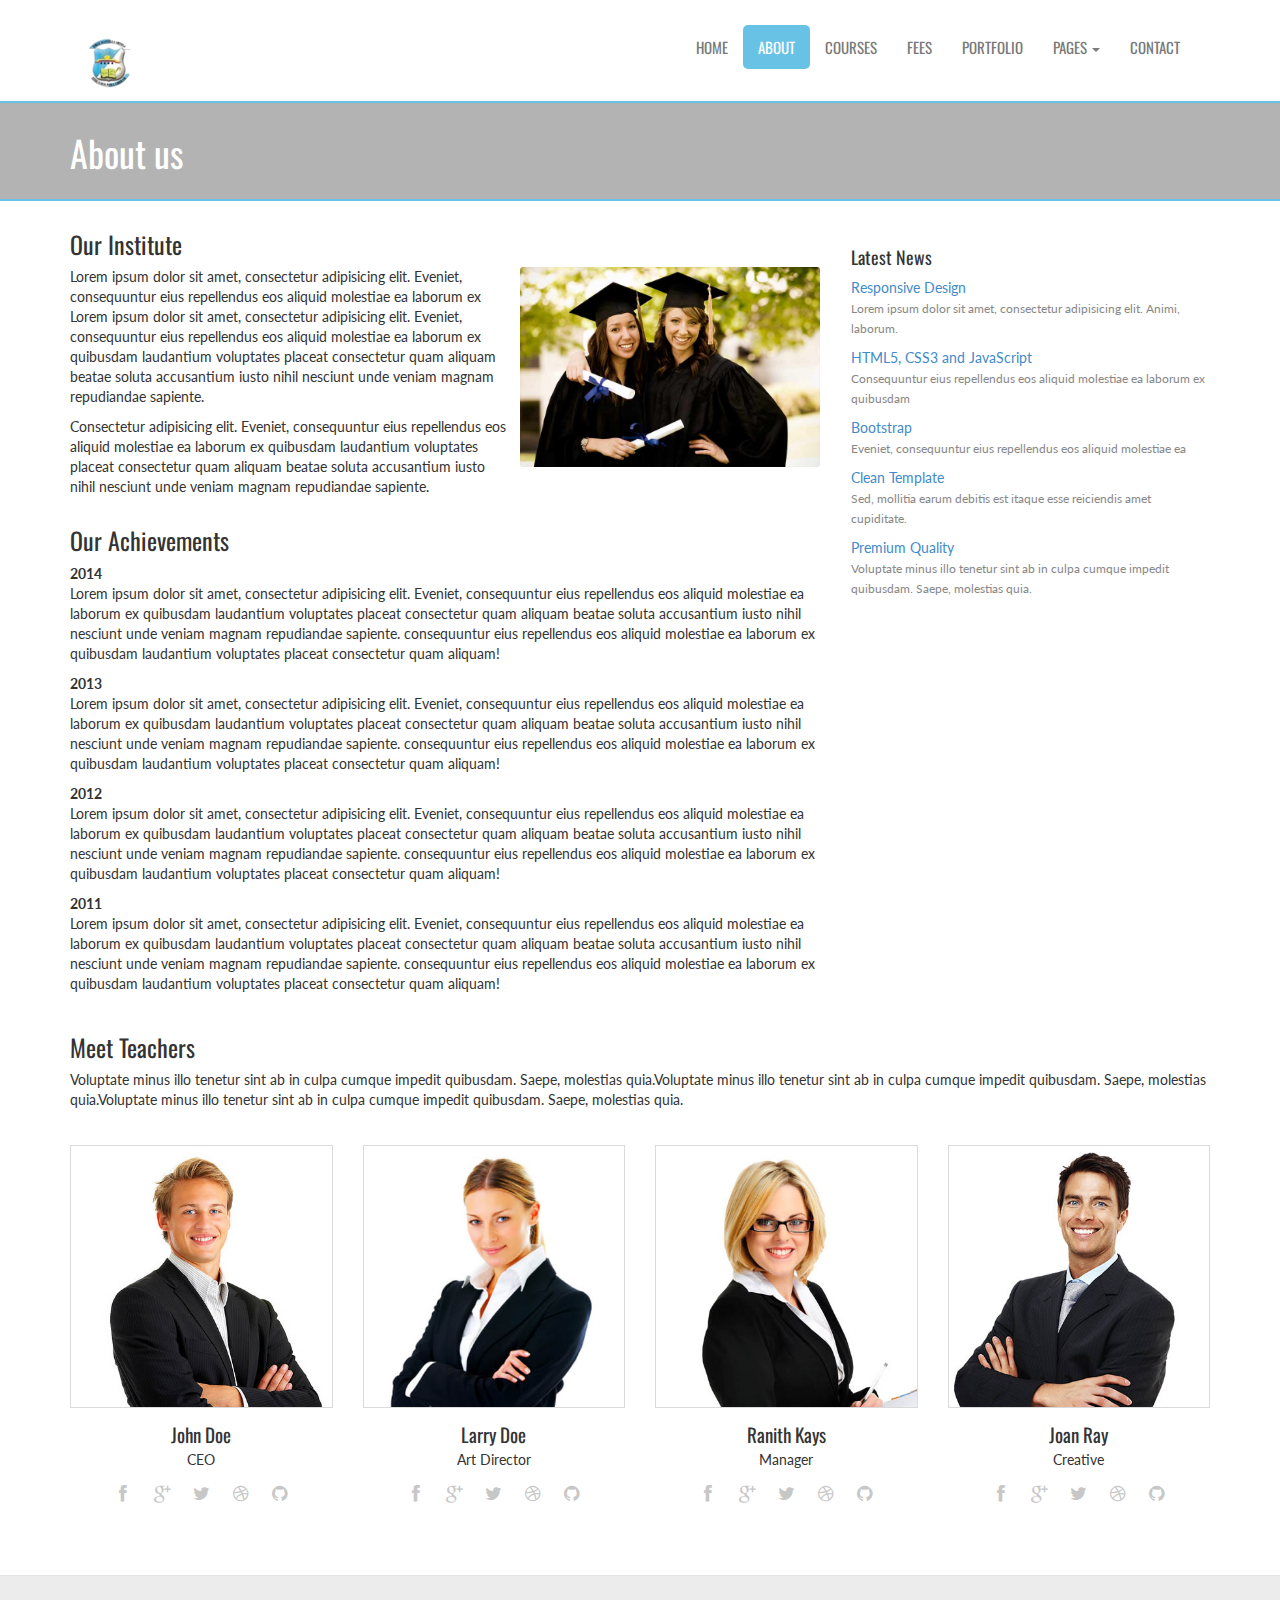
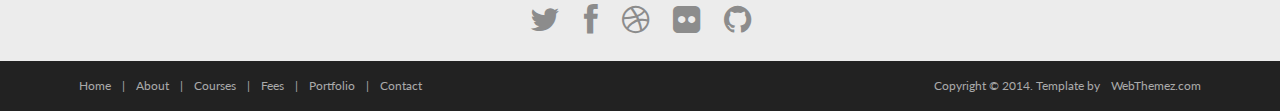
<file: about.html>
<!DOCTYPE html>
<html lang="en">
<head>
    <meta charset="utf-8">
    <meta name="viewport" content="width=device-width, initial-scale=1.0">
    <meta name="description" content="Learn is a modern and fully responsive Template by WebThemez.">
    <meta name="author" content="webThemez.com">
    <title>Learn - Free Educational Responsive Web Template </title>
    <link rel="favicon" href="assets/images/favicon.png">
    <link rel="stylesheet" media="screen" href="http://fonts.googleapis.com/css?family=Open+Sans:300,400,700">
    <link rel="stylesheet" href="assets/css/bootstrap.min.css">
    <link rel="stylesheet" href="assets/css/font-awesome.min.css">
    <!-- Custom styles for our template -->
    <link rel="stylesheet" href="assets/css/bootstrap-theme.css" media="screen">
    <link rel="stylesheet" href="assets/css/style.css">
    <!-- HTML5 shim and Respond.js IE8 support of HTML5 elements and media queries -->
    <!--[if lt IE 9]>
	<script src="assets/js/html5shiv.js"></script>
	<script src="assets/js/respond.min.js"></script>
	<![endif]-->
</head>

<body>
    <!-- Fixed navbar -->
    <div class="navbar navbar-inverse">
        <div class="container">
            <div class="navbar-header">
                <!-- Button for smallest screens -->
                <button type="button" class="navbar-toggle" data-toggle="collapse" data-target=".navbar-collapse"><span class="icon-bar"></span><span class="icon-bar"></span><span class="icon-bar"></span></button>
                <a class="navbar-brand" href="index.html">
                    <img src="assets/images/logo.png" alt="Techro HTML5 template"></a>
            </div>
            <div class="navbar-collapse collapse">
                <ul class="nav navbar-nav pull-right mainNav">
                    <li><a href="index.html">Home</a></li>
                    <li class="active"><a href="about.html">About</a></li>
                    <li><a href="courses.html">Courses</a></li>
                    <li><a href="fees.html">Fees</a></li>
                    <li><a href="portfolio.html">Portfolio</a></li>
                    <li class="dropdown">
                        <a href="#" class="dropdown-toggle" data-toggle="dropdown">Pages <b class="caret"></b></a>
                        <ul class="dropdown-menu">
                            <li><a href="sidebar-right.html">Right Sidebar</a></li>
                            <li><a href="#">Dummy Link1</a></li>
                            <li><a href="#">Dummy Link2</a></li>
                            <li><a href="#">Dummy Link3</a></li>
                        </ul>
                    </li>
                    <li><a href="contact.html">Contact</a></li>
                </ul>
            </div>
            <!--/.nav-collapse -->
        </div>
    </div>
    <!-- /.navbar -->

    <header id="head" class="secondary">
        <div class="container">
            <div class="row">
                <div class="col-sm-8">
                    <h1>About us</h1>
                </div>
            </div>
        </div>
    </header>

    <!-- container -->
    <section class="container">
        <div class="row">
            <!-- main content -->
            <section class="col-sm-8 maincontent">
                <h3>Our Institute</h3>
                <p>
                    <img src="assets/images/about.jpg" alt="" class="img-rounded pull-right" width="300">
                    Lorem ipsum dolor sit amet, consectetur adipisicing elit. Eveniet, consequuntur eius repellendus eos aliquid molestiae ea laborum ex Lorem ipsum dolor sit amet, consectetur adipisicing elit. Eveniet, consequuntur eius repellendus eos aliquid molestiae ea laborum ex quibusdam laudantium voluptates placeat consectetur quam aliquam beatae soluta accusantium iusto nihil nesciunt unde veniam magnam repudiandae sapiente.
                </p>
                <p>Consectetur adipisicing elit. Eveniet, consequuntur eius repellendus eos aliquid molestiae ea laborum ex quibusdam laudantium voluptates placeat consectetur quam aliquam beatae soluta accusantium iusto nihil nesciunt unde veniam magnam repudiandae sapiente.</p>
                <h3>Our Achievements</h3>
                <strong>2014</strong>
                <p>Lorem ipsum dolor sit amet, consectetur adipisicing elit. Eveniet, consequuntur eius repellendus eos aliquid molestiae ea laborum ex quibusdam laudantium voluptates placeat consectetur quam aliquam beatae soluta accusantium iusto nihil nesciunt unde veniam magnam repudiandae sapiente. consequuntur eius repellendus eos aliquid molestiae ea laborum ex quibusdam laudantium voluptates placeat consectetur quam aliquam!</p>
                <strong>2013</strong>
                <p>Lorem ipsum dolor sit amet, consectetur adipisicing elit. Eveniet, consequuntur eius repellendus eos aliquid molestiae ea laborum ex quibusdam laudantium voluptates placeat consectetur quam aliquam beatae soluta accusantium iusto nihil nesciunt unde veniam magnam repudiandae sapiente. consequuntur eius repellendus eos aliquid molestiae ea laborum ex quibusdam laudantium voluptates placeat consectetur quam aliquam!</p>
                <strong>2012</strong>
                <p>Lorem ipsum dolor sit amet, consectetur adipisicing elit. Eveniet, consequuntur eius repellendus eos aliquid molestiae ea laborum ex quibusdam laudantium voluptates placeat consectetur quam aliquam beatae soluta accusantium iusto nihil nesciunt unde veniam magnam repudiandae sapiente. consequuntur eius repellendus eos aliquid molestiae ea laborum ex quibusdam laudantium voluptates placeat consectetur quam aliquam!</p>
                <strong>2011</strong>
                <p>Lorem ipsum dolor sit amet, consectetur adipisicing elit. Eveniet, consequuntur eius repellendus eos aliquid molestiae ea laborum ex quibusdam laudantium voluptates placeat consectetur quam aliquam beatae soluta accusantium iusto nihil nesciunt unde veniam magnam repudiandae sapiente. consequuntur eius repellendus eos aliquid molestiae ea laborum ex quibusdam laudantium voluptates placeat consectetur quam aliquam!</p>
            </section>
            <!-- /main -->

            <!-- Sidebar -->
            <aside class="col-sm-4 sidebar sidebar-right">

                <div class="panel">
                    <h4>Latest News</h4>
                    <ul class="list-unstyled list-spaces">
                        <li><a href="">Responsive Design</a><br>
                            <span class="small text-muted">Lorem ipsum dolor sit amet, consectetur adipisicing elit. Animi, laborum.</span></li>
                        <li><a href="">HTML5, CSS3 and JavaScript</a><br>
                            <span class="small text-muted">Consequuntur eius repellendus eos aliquid molestiae ea laborum ex quibusdam</span></li>
                        <li><a href="">Bootstrap</a><br>
                            <span class="small text-muted">Eveniet, consequuntur eius repellendus eos aliquid molestiae ea</span></li>
                        <li><a href="">Clean Template</a><br>
                            <span class="small text-muted">Sed, mollitia earum debitis est itaque esse reiciendis amet cupiditate.</span></li>
                        <li><a href="">Premium Quality</a><br>
                            <span class="small text-muted">Voluptate minus illo tenetur sint ab in culpa cumque impedit quibusdam. Saepe, molestias quia.</span></li>
                    </ul>
                </div>

            </aside>
            <!-- /Sidebar -->

        </div>
    </section>
    <!-- /container -->
    <section class="team-content">
        <div class="container">
            <div class="row">
                <div class="col-md-12">
                    <h3>Meet Teachers</h3>
                    <p>Voluptate minus illo tenetur sint ab in culpa cumque impedit quibusdam. Saepe, molestias quia.Voluptate minus illo tenetur sint ab in culpa cumque impedit quibusdam. Saepe, molestias quia.Voluptate minus illo tenetur sint ab in culpa cumque impedit quibusdam. Saepe, molestias quia.</p>
                    <br />
                </div>
            </div>
            <div class="row">

                <div class="col-md-3 col-sm-6 col-xs-6">
                    <!-- Team Member -->
                    <div class="team-member">
                        <!-- Image Hover Block -->
                        <div class="member-img">
                            <!-- Image  -->
                            <img class="img-responsive" src="assets/images/photo-1.jpg" alt="">
                        </div>
                        <!-- Member Details -->
                        <h4>John Doe</h4>
                        <!-- Designation -->
                        <span class="pos">CEO</span>
                        <div class="team-socials">
                            <a href="#"><i class="fa fa-facebook"></i></a>
                            <a href="#"><i class="fa fa-google-plus"></i></a>
                            <a href="#"><i class="fa fa-twitter"></i></a>
                            <a href="#"><i class="fa fa-dribbble"></i></a>
                            <a href="#"><i class="fa fa-github"></i></a>
                        </div>
                    </div>
                </div>
                <div class="col-md-3 col-sm-6 col-xs-6">
                    <!-- Team Member -->
                    <div class="team-member pDark">
                        <!-- Image Hover Block -->
                        <div class="member-img">
                            <!-- Image  -->
                            <img class="img-responsive" src="assets/images/photo-2.jpg" alt="">
                        </div>
                        <!-- Member Details -->
                        <h4>Larry Doe</h4>
                        <!-- Designation -->
                        <span class="pos">Art Director</span>
                        <div class="team-socials">
                            <a href="#"><i class="fa fa-facebook"></i></a>
                            <a href="#"><i class="fa fa-google-plus"></i></a>
                            <a href="#"><i class="fa fa-twitter"></i></a>
                            <a href="#"><i class="fa fa-dribbble"></i></a>
                            <a href="#"><i class="fa fa-github"></i></a>
                        </div>
                    </div>
                </div>
                <div class="col-md-3 col-sm-6 col-xs-6">
                    <!-- Team Member -->
                    <div class="team-member pDark">
                        <!-- Image Hover Block -->
                        <div class="member-img">
                            <!-- Image  -->
                            <img class="img-responsive" src="assets/images/photo-3.jpg" alt="">
                        </div>
                        <!-- Member Details -->
                        <h4>Ranith Kays</h4>
                        <!-- Designation -->
                        <span class="pos">Manager</span>
                        <div class="team-socials">
                            <a href="#"><i class="fa fa-facebook"></i></a>
                            <a href="#"><i class="fa fa-google-plus"></i></a>
                            <a href="#"><i class="fa fa-twitter"></i></a>
                            <a href="#"><i class="fa fa-dribbble"></i></a>
                            <a href="#"><i class="fa fa-github"></i></a>
                        </div>
                    </div>
                </div>
                <div class="col-md-3 col-sm-6 col-xs-6">
                    <!-- Team Member -->
                    <div class="team-member pDark">
                        <!-- Image Hover Block -->
                        <div class="member-img">
                            <!-- Image  -->
                            <img class="img-responsive" src="assets/images/photo-4.jpg" alt="">
                        </div>
                        <!-- Member Details -->
                        <h4>Joan Ray</h4>
                        <!-- Designation -->
                        <span class="pos">Creative</span>
                        <div class="team-socials">
                            <a href="#"><i class="fa fa-facebook"></i></a>
                            <a href="#"><i class="fa fa-google-plus"></i></a>
                            <a href="#"><i class="fa fa-twitter"></i></a>
                            <a href="#"><i class="fa fa-dribbble"></i></a>
                            <a href="#"><i class="fa fa-github"></i></a>
                        </div>
                    </div>
                </div>
            </div>
        </div>
    </section>
    <footer id="footer">
        <div class="container">
            <div class="social text-center">
                <a href="#"><i class="fa fa-twitter"></i></a>
                <a href="#"><i class="fa fa-facebook"></i></a>
                <a href="#"><i class="fa fa-dribbble"></i></a>
                <a href="#"><i class="fa fa-flickr"></i></a>
                <a href="#"><i class="fa fa-github"></i></a>
            </div>

            <div class="clear"></div>
            <!--CLEAR FLOATS-->
        </div>
        <div class="footer2">
            <div class="container">
                <div class="row">

                    <div class="col-md-6 panel">
                        <div class="panel-body">
                            <p class="simplenav">
                                <a href="index.html">Home</a> | 
								<a href="about.html">About</a> |
								<a href="courses.html">Courses</a> |
                                <a href="fees.html">Fees</a> |
								<a href="portfolio.html">Portfolio</a> |
								<a href="contact.html">Contact</a>
                            </p>
                        </div>
                    </div>

                    <div class="col-md-6 panel">
                        <div class="panel-body">
                            <p class="text-right">
                                Copyright &copy; 2014. Template by <a href="http://webthemez.com/" rel="develop">WebThemez.com</a>
                            </p>
                        </div>
                    </div>

                </div>
                <!-- /row of panels -->
            </div>
        </div>
    </footer>



    <!-- JavaScript libs are placed at the end of the document so the pages load faster -->
    <script src="http://ajax.googleapis.com/ajax/libs/jquery/1.10.2/jquery.min.js"></script>
    <script src="http://netdna.bootstrapcdn.com/bootstrap/3.0.0/js/bootstrap.min.js"></script>
    <script src="assets/js/custom.js"></script>
</body>
</html>
</file>
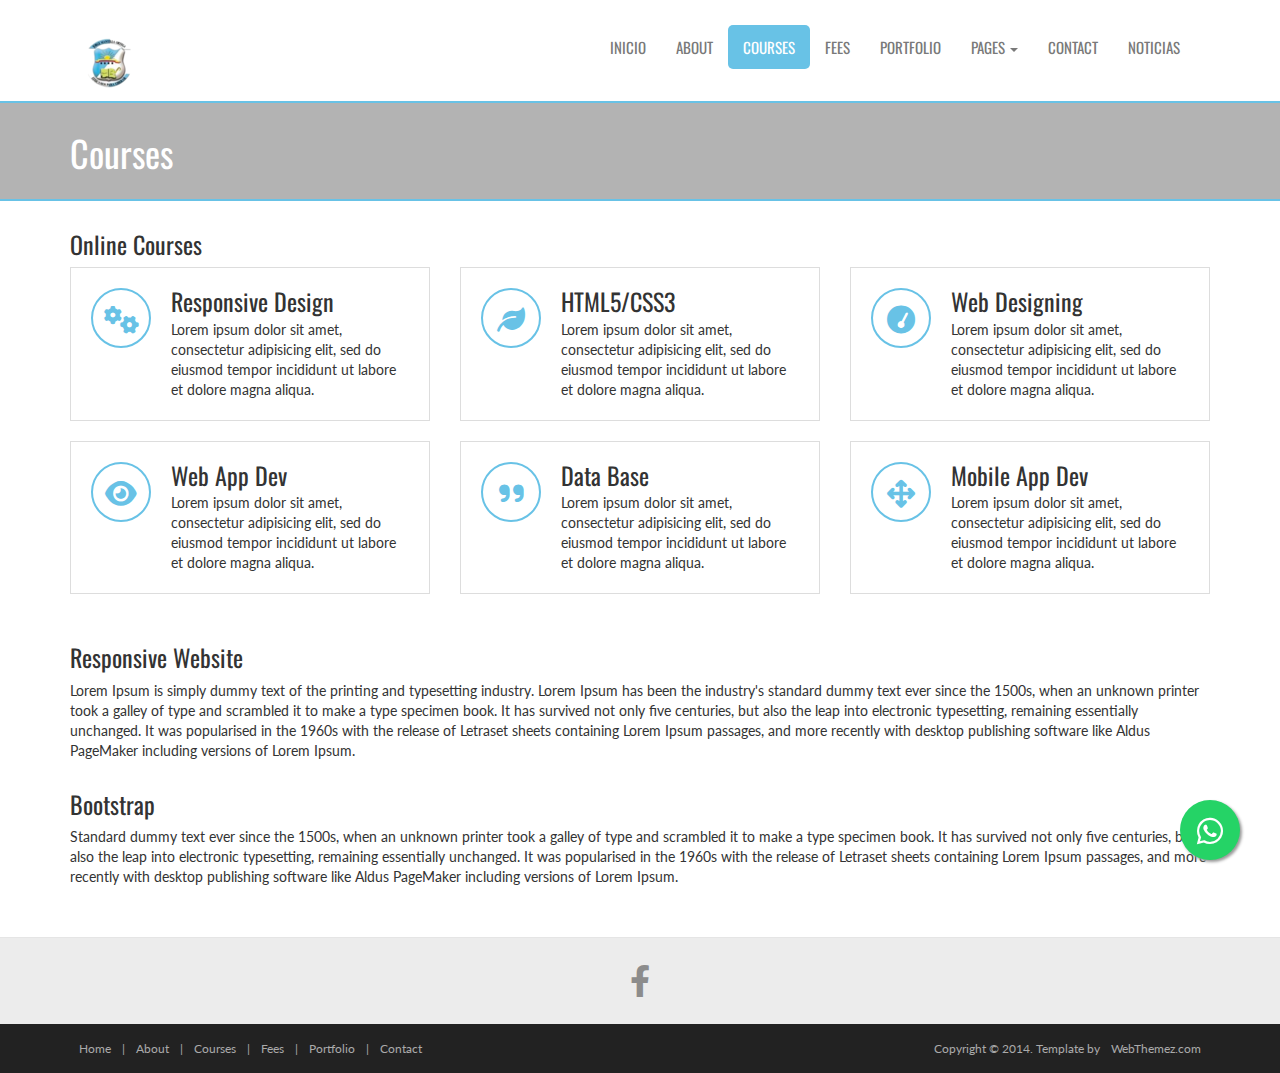
<file: courses.html>
<!DOCTYPE html>
<html lang="en">
<head>
	<meta charset="utf-8">
	<meta name="viewport" content="width=device-width, initial-scale=1.0">
	<meta name="description" content="Learn is a modern and fully responsive Template by WebThemez.">
	<meta name="author" content="webThemez.com">
	<title>Cursos</title>
	<link rel="favicon" href="assets/images/favicon.png">
	<link rel="stylesheet" media="screen" href="http://fonts.googleapis.com/css?family=Open+Sans:300,400,700">
	<link rel="stylesheet" href="assets/css/bootstrap.min.css">
	<link rel="stylesheet" href="assets/css/font-awesome.min.css">
	<!-- Custom styles for our template -->
	<link rel="stylesheet" href="assets/css/bootstrap-theme.css" media="screen">
	<link rel="stylesheet" href="assets/css/style.css">
	<link rel="stylesheet" href="https://cdnjs.cloudflare.com/ajax/libs/font-awesome/5.15.1/css/all.min.css">

	<link rel="stylesheet" href="https://cdnjs.cloudflare.com/ajax/libs/font-awesome/5.15.1/css/all.min.css">

	<!-- HTML5 shim and Respond.js IE8 support of HTML5 elements and media queries -->
	<!--[if lt IE 9]>
	<script src="assets/js/html5shiv.js"></script>
	<script src="assets/js/respond.min.js"></script>
	<![endif]-->
</head>

<body>
	<link rel="stylesheet" href="https://cdnjs.cloudflare.com/ajax/libs/font-awesome/6.0.0-beta3/css/all.min.css">
  <a href="javascript:void(0)" class="float" id="whatsappButton">
    <i class="fa-brands fa-whatsapp my-float"></i>
  </a>

  <script>document.getElementById('whatsappButton').addEventListener('click', function () {
      var message = encodeURIComponent('Hola, me gustaría obtener más información.');
      var whatsapp_url = "https://wa.me/593960051945?text=" + message;
      window.open(whatsapp_url, '_blank');
    });
  </script>
	<!-- Fixed navbar -->
	<div class="navbar navbar-inverse">
		<div class="container">
			<div class="navbar-header">
				<!-- Button for smallest screens -->
				<button type="button" class="navbar-toggle" data-toggle="collapse" data-target=".navbar-collapse"><span class="icon-bar"></span><span class="icon-bar"></span><span class="icon-bar"></span></button>
				<a class="navbar-brand" href="index.html">
					<img src="assets/images/logo.png" alt="Techro HTML5 template"></a>
			</div>
			<div class="navbar-collapse collapse">
				<ul class="nav navbar-nav pull-right mainNav">
					<li><a href="index.html">Inicio</a></li>
					<li><a href="about.html">About</a></li>
					<li class="active"><a href="courses.html">Courses</a></li>
					<li><a href="fees.html">Fees</a></li>
					<li><a href="portfolio.html">Portfolio</a></li>
					<li class="dropdown">
						<a href="#" class="dropdown-toggle" data-toggle="dropdown">Pages <b class="caret"></b></a>
						<ul class="dropdown-menu">
							<li><a href="sidebar-right.html">Right Sidebar</a></li>
							<li><a href="#">Dummy Link1</a></li>
							<li><a href="#">Dummy Link2</a></li>
							<li><a href="#">Dummy Link3</a></li>
						</ul>
					</li>
					<li><a href="contact.html">Contact</a></li>
					<li><a href="noticias.html">Noticias</a></li>
			</div>
			<!--/.nav-collapse -->
		</div>
	</div>
	<!-- /.navbar -->

	<header id="head" class="secondary">
		<div class="container">
			<div class="row">
				<div class="col-sm-8">
					<h1>Courses</h1>
				</div>
			</div>
		</div>
	</header>
	<div id="courses">
		<section class="container">
			<h3>Online Courses</h3>
			<div class="row">
				<div class="col-md-4">
					<div class="featured-box">
						<i class="fa fa-cogs fa-2x"></i>
						<div class="text">
							<h3>Responsive Design</h3>
							Lorem ipsum dolor sit amet, consectetur adipisicing elit, sed do eiusmod tempor incididunt ut labore et dolore magna aliqua.
						</div>
					</div>
				</div>
				<div class="col-md-4">
					<div class="featured-box">
						<i class="fa fa-leaf fa-2x"></i>
						<div class="text">
							<h3>HTML5/CSS3</h3>
							Lorem ipsum dolor sit amet, consectetur adipisicing elit, sed do eiusmod tempor incididunt ut labore et dolore magna aliqua.
						</div>
					</div>
				</div>
				<div class="col-md-4">
					<div class="featured-box">
						<i class="fa fa-tachometer fa-2x"></i>
						<div class="text">
							<h3>Web Designing</h3>
							Lorem ipsum dolor sit amet, consectetur adipisicing elit, sed do eiusmod tempor incididunt ut labore et dolore magna aliqua.
						</div>
					</div>
				</div>
			</div>
			<div class="row">
				<div class="col-md-4">
					<div class="featured-box">
						<i class="fa fa-eye fa-2x"></i>
						<div class="text">
							<h3>Web App Dev</h3>
							Lorem ipsum dolor sit amet, consectetur adipisicing elit, sed do eiusmod tempor incididunt ut labore et dolore magna aliqua.
						</div>
					</div>
				</div>
				<div class="col-md-4">
					<div class="featured-box">
						<i class="fa fa-quote-right fa-2x"></i>
						<div class="text">
							<h3>Data Base</h3>
							Lorem ipsum dolor sit amet, consectetur adipisicing elit, sed do eiusmod tempor incididunt ut labore et dolore magna aliqua.
						</div>
					</div>
				</div>
				<div class="col-md-4">
					<div class="featured-box">
						<i class="fa fa-arrows fa-2x"></i>
						<div class="text">
							<h3>Mobile App Dev</h3>
							Lorem ipsum dolor sit amet, consectetur adipisicing elit, sed do eiusmod tempor incididunt ut labore et dolore magna aliqua.
						</div>
					</div>
				</div>
			</div>

		</section>
	</div>
	<!-- container -->
	<div class="container">
		<div class="row">
			<!-- Article content -->
			<section class="col-sm-12 maincontent">
				<h3>Responsive Website</h3>
				<p>
					Lorem Ipsum is simply dummy text of the printing and typesetting industry. Lorem Ipsum has been the industry's standard dummy text ever since the 1500s, when an unknown printer took a galley of type and scrambled it to make a type specimen book. It has survived not only five centuries, but also the leap into electronic typesetting, remaining essentially unchanged. It was popularised in the 1960s with the release of Letraset sheets containing Lorem Ipsum passages, and more recently with desktop publishing software like Aldus PageMaker including versions of Lorem Ipsum.
				</p>
				<h3>Bootstrap</h3>
				<p>Standard dummy text ever since the 1500s, when an unknown printer took a galley of type and scrambled it to make a type specimen book. It has survived not only five centuries, but also the leap into electronic typesetting, remaining essentially unchanged. It was popularised in the 1960s with the release of Letraset sheets containing Lorem Ipsum passages, and more recently with desktop publishing software like Aldus PageMaker including versions of Lorem Ipsum.</p>
			</section>
		</div>
	</div>
	<!-- /container -->

	
	<footer id="footer">
		<div class="container">
			<div class="social text-center">
				<a href="#"><i class="fab fa-facebook-f"></i></a>
			</div>	

			<div class="clear"></div>
			<!--CLEAR FLOATS-->
		</div>
		<div class="footer2">
			<div class="container">
				<div class="row">

					<div class="col-md-6 panel">
						<div class="panel-body">
							<p class="simplenav">
								<a href="index.html">Home</a> | 
								<a href="about.html">About</a> |
								<a href="courses.html">Courses</a> |
								<a href="fees.html">Fees</a> |
								<a href="portfolio.html">Portfolio</a> |
								<a href="contact.html">Contact</a>
							</p>
						</div>
					</div>

					<div class="col-md-6 panel">
						<div class="panel-body">
							<p class="text-right">
								Copyright &copy; 2014. Template by <a href="http://webthemez.com/" rel="develop">WebThemez.com</a>
							</p>
						</div>
					</div>

				</div>
				<!-- /row of panels -->
			</div>
		</div>
	</footer>




	<!-- JavaScript libs are placed at the end of the document so the pages load faster -->
	<script src="http://ajax.googleapis.com/ajax/libs/jquery/1.10.2/jquery.min.js"></script>
	<script src="http://netdna.bootstrapcdn.com/bootstrap/3.0.0/js/bootstrap.min.js"></script>
	<script src="assets/js/custom.js"></script>
</body>
</html>
</file>
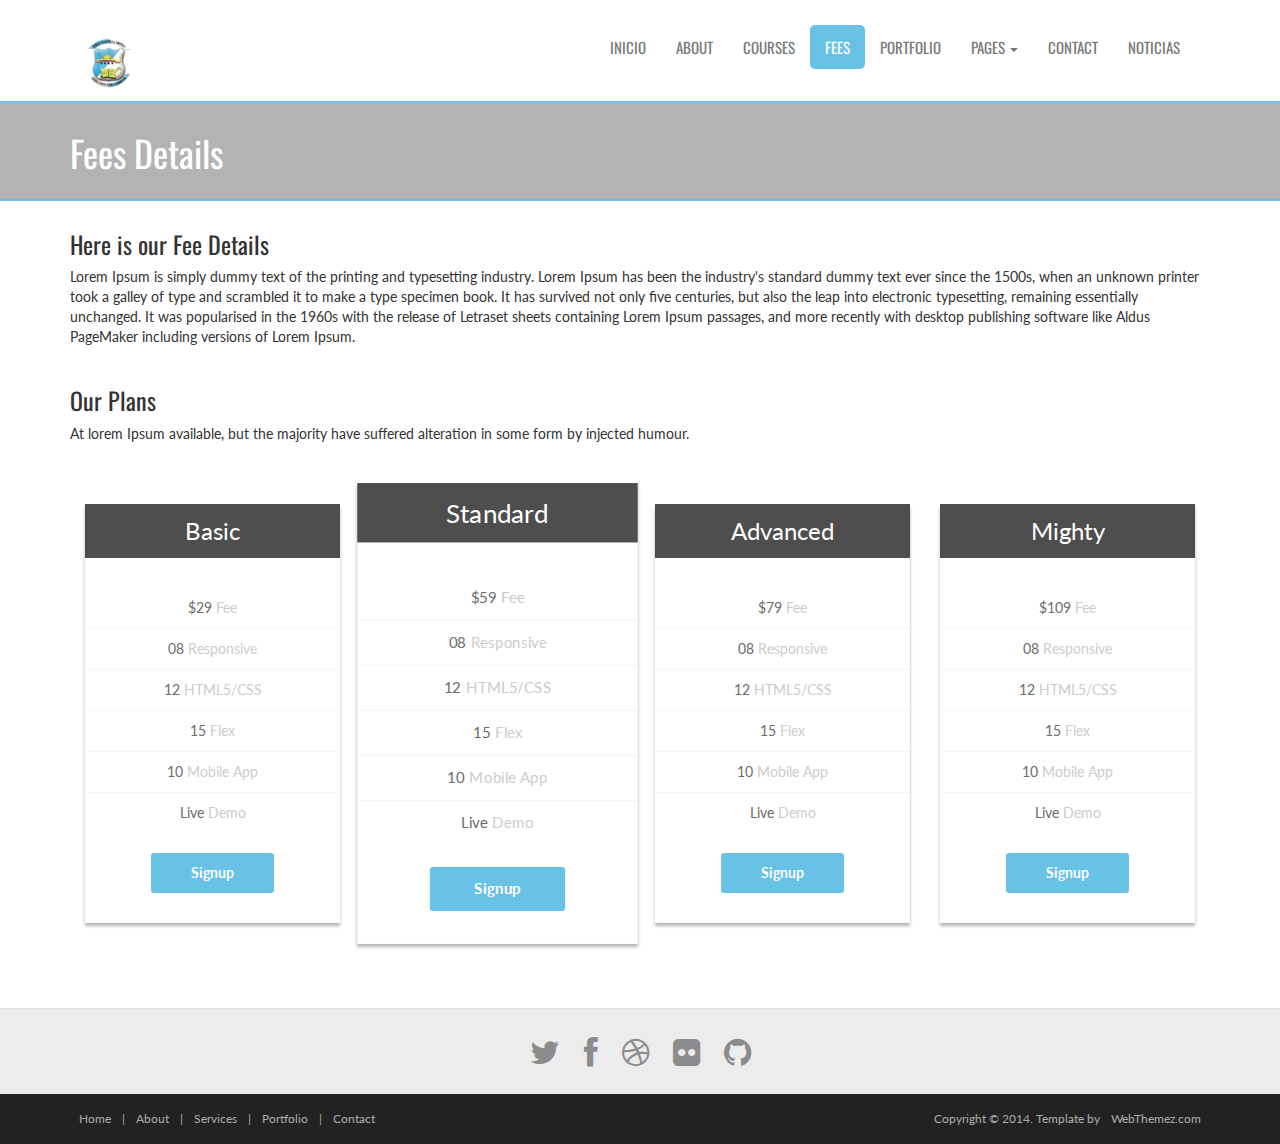
<file: fees.html>
<!DOCTYPE html>
<html lang="en">
<head>
	<meta charset="utf-8">
	<meta name="viewport" content="width=device-width, initial-scale=1.0">
	<meta name="description" content="Learn is a modern and fully responsive Template by WebThemez.">
	<meta name="author" content="webThemez.com">
	<title>About - Techro Bootstrap template</title>
	<link rel="favicon" href="assets/images/favicon.png">
	<link rel="stylesheet" media="screen" href="http://fonts.googleapis.com/css?family=Open+Sans:300,400,700">
	<link rel="stylesheet" href="assets/css/bootstrap.min.css">
	<link rel="stylesheet" href="assets/css/font-awesome.min.css">
	<!-- Custom styles for our template -->
	<link rel="stylesheet" href="assets/css/bootstrap-theme.css" media="screen">
	<link rel="stylesheet" href="assets/css/style.css">
	<!-- HTML5 shim and Respond.js IE8 support of HTML5 elements and media queries -->
	<!--[if lt IE 9]>
	<script src="assets/js/html5shiv.js"></script>
	<script src="assets/js/respond.min.js"></script>
	<![endif]-->
</head>

<body>
	<!-- Fixed navbar -->
	<div class="navbar navbar-inverse">
		<div class="container">
			<div class="navbar-header">
				<!-- Button for smallest screens -->
				<button type="button" class="navbar-toggle" data-toggle="collapse" data-target=".navbar-collapse"><span class="icon-bar"></span><span class="icon-bar"></span><span class="icon-bar"></span></button>
				<a class="navbar-brand" href="index.html">
					<img src="assets/images/logo.png" alt="Techro HTML5 template"></a>
			</div>
			<div class="navbar-collapse collapse">
				<ul class="nav navbar-nav pull-right mainNav">
					<li><a href="index.html">Inicio</a></li>
					<li><a href="about.html">About</a></li>
					<li><a href="courses.html">Courses</a></li>
					<li class="active"><a href="fees.html">Fees</a></li>
					<li><a href="portfolio.html">Portfolio</a></li>
					<li class="dropdown">
						<a href="#" class="dropdown-toggle" data-toggle="dropdown">Pages <b class="caret"></b></a>
						<ul class="dropdown-menu">
							<li><a href="sidebar-right.html">Right Sidebar</a></li>
							<li><a href="#">Dummy Link1</a></li>
							<li><a href="#">Dummy Link2</a></li>
							<li><a href="#">Dummy Link3</a></li>
						</ul>
					</li>
					<li><a href="contact.html">Contact</a></li>
					<li><a href="noticias.html">Noticias</a></li>
				</ul>
			</div>
			<!--/.nav-collapse -->
		</div>
	</div>
	<!-- /.navbar -->

	<header id="head" class="secondary">
		<div class="container">
			<div class="row">
				<div class="col-sm-8">
					<h1>Fees Details</h1>
				</div>
			</div>
		</div>
	</header>

	<!-- container -->
	<div class="container">
		<div class="row">
			<!-- Article content -->
			<section class="col-sm-12 maincontent">
				<h3>Here is our Fee Details</h3>
				<p>
					Lorem Ipsum is simply dummy text of the printing and typesetting industry. Lorem Ipsum has been the industry's standard dummy text ever since the 1500s, when an unknown printer took a galley of type and scrambled it to make a type specimen book. It has survived not only five centuries, but also the leap into electronic typesetting, remaining essentially unchanged. It was popularised in the 1960s with the release of Letraset sheets containing Lorem Ipsum passages, and more recently with desktop publishing software like Aldus PageMaker including versions of Lorem Ipsum.
				</p>

			</section>
		</div>
	</div>
	<!-- /container -->

	<section class="container">
		<div class="heading">
			<!-- Heading -->
			<h3>Our Plans</h3>
			<p>At lorem Ipsum available, but the majority have suffered alteration in some form by injected humour.</p>
			<br />
		</div>
		<div class="row flat">
			<div class="col-lg-3 col-md-3 col-xs-6">
				<ul class="plan plan1">
					<li class="plan-name">Basic
					</li>
					<li class="plan-price">
						<strong>$29</strong> Fee
					</li>
					<li>
						<strong>08</strong> Responsive
					</li>
					<li>
						<strong>12</strong> HTML5/CSS
					</li>
					<li>
						<strong>15</strong> Flex
					</li>
					<li>
						<strong>10</strong> Mobile App
					</li>
					<li>
						<strong>Live</strong> Demo
					</li>
					<li class="plan-action">
						<a href="#" class="btn">Signup</a>
					</li>
				</ul>
			</div>

			<div class="col-lg-3 col-md-3 col-xs-6">
				<ul class="plan plan2 featured">
					<li class="plan-name">Standard
					</li>
					<li class="plan-price">
						<strong>$59</strong> Fee
					</li>
					<li>
						<strong>08</strong> Responsive
					</li>
					<li>
						<strong>12</strong> HTML5/CSS
					</li>
					<li>
						<strong>15</strong> Flex
					</li>
					<li>
						<strong>10</strong> Mobile App
					</li>
					<li>
						<strong>Live</strong> Demo
					</li>
					<li class="plan-action">
						<a href="#" class="btn">Signup</a>
					</li>
				</ul>
			</div>

			<div class="col-lg-3 col-md-3 col-xs-6">
				<ul class="plan plan3">
					<li class="plan-name">Advanced
					</li>
					<li class="plan-price">
						<strong>$79</strong> Fee
					</li>
					<li>
						<strong>08</strong> Responsive
					</li>
					<li>
						<strong>12</strong> HTML5/CSS
					</li>
					<li>
						<strong>15</strong> Flex
					</li>
					<li>
						<strong>10</strong> Mobile App
					</li>
					<li>
						<strong>Live</strong> Demo
					</li>
					<li class="plan-action">
						<a href="#" class="btn">Signup</a>
					</li>
				</ul>
			</div>

			<div class="col-lg-3 col-md-3 col-xs-6">
				<ul class="plan plan4">
					<li class="plan-name">Mighty
					</li>
					<li class="plan-price">
						<strong>$109</strong> Fee
					</li>
					<li>
						<strong>08</strong> Responsive
					</li>
					<li>
						<strong>12</strong> HTML5/CSS
					</li>
					<li>
						<strong>15</strong> Flex
					</li>
					<li>
						<strong>10</strong> Mobile App
					</li>
					<li>
						<strong>Live</strong> Demo
					</li>
					<li class="plan-action">
						<a href="#" class="btn">Signup</a>
					</li>
				</ul>
			</div>
		</div>
	</section>

	<footer id="footer">
		<div class="container">
			<div class="social text-center">
				<a href="#"><i class="fa fa-twitter"></i></a>
				<a href="#"><i class="fa fa-facebook"></i></a>
				<a href="#"><i class="fa fa-dribbble"></i></a>
				<a href="#"><i class="fa fa-flickr"></i></a>
				<a href="#"><i class="fa fa-github"></i></a>
			</div>

			<div class="clear"></div>
			<!--CLEAR FLOATS-->
		</div>
		<div class="footer2">
			<div class="container">
				<div class="row">

					<div class="col-md-6 panel">
						<div class="panel-body">
							<p class="simplenav">
								<a href="index.html">Home</a> | 
								<a href="about.html">About</a> |
								<a href="services.html">Services</a> |
								<a href="portfolio.html">Portfolio</a> |
								<a href="contact.html">Contact</a>
							</p>
						</div>
					</div>

					<div class="col-md-6 panel">
						<div class="panel-body">
							<p class="text-right">
								Copyright &copy; 2014. Template by <a href="http://webthemez.com/" rel="develop">WebThemez.com</a>
							</p>
						</div>
					</div>

				</div>
				<!-- /row of panels -->
			</div>
		</div>
	</footer>




	<!-- JavaScript libs are placed at the end of the document so the pages load faster -->
	<script src="http://ajax.googleapis.com/ajax/libs/jquery/1.10.2/jquery.min.js"></script>
	<script src="http://netdna.bootstrapcdn.com/bootstrap/3.0.0/js/bootstrap.min.js"></script>
	<script src="assets/js/custom.js"></script>
</body>
</html>
</file>
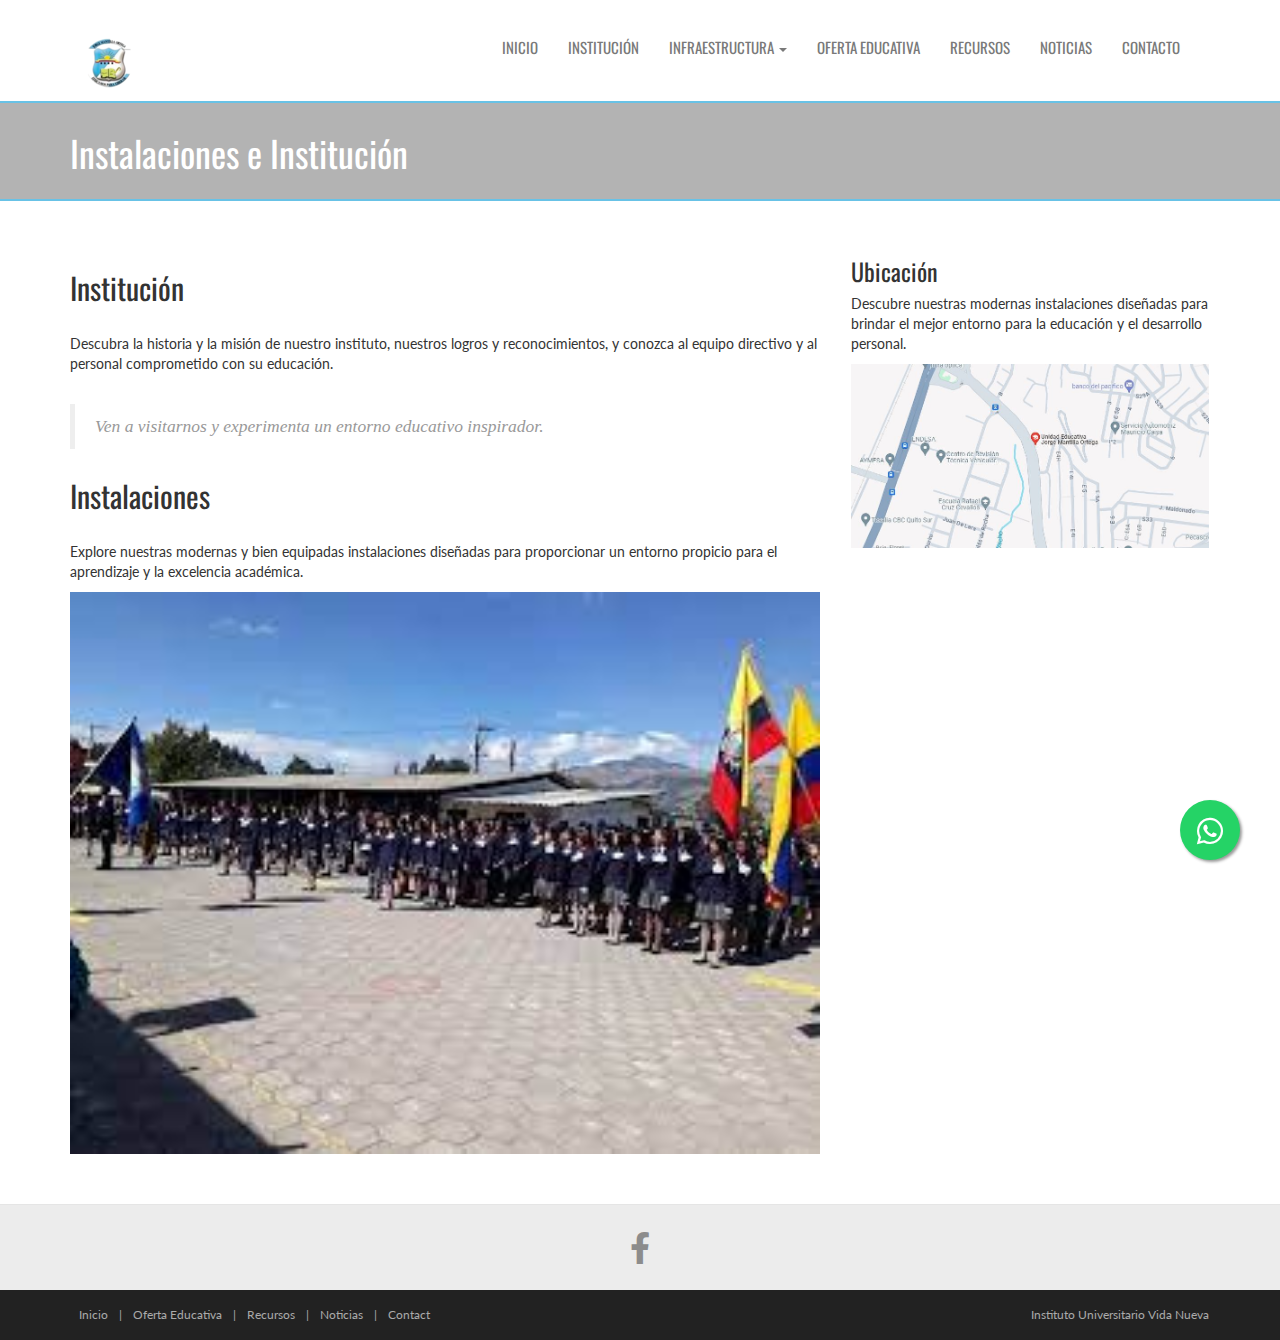
<file: instalaciones.html>
<!DOCTYPE html>
<html lang="en">
<head>
	<meta charset="utf-8">
	<meta name="viewport" content="width=device-width, initial-scale=1.0">
	<meta name="description" content="Learn is a modern and fully responsive Template by WebThemez.">
	<meta name="author" content="webThemez.com">
	<title>Instalaciones e Institución</title>
	<link rel="favicon" href="assets/images/favicon.png">
	<link rel="stylesheet" media="screen" href="http://fonts.googleapis.com/css?family=Open+Sans:300,400,700">
	<link rel="stylesheet" href="assets/css/bootstrap.min.css">
	<link rel="stylesheet" href="assets/css/font-awesome.min.css">
	<!-- Custom styles-->
	<link rel="stylesheet" href="assets/css/bootstrap-theme.css" media="screen">
	<link rel="stylesheet" href="assets/css/style.css">
	<link rel="stylesheet" href="https://cdnjs.cloudflare.com/ajax/libs/font-awesome/5.15.1/css/all.min.css">

	<link rel="stylesheet" href="https://cdnjs.cloudflare.com/ajax/libs/font-awesome/5.15.1/css/all.min.css">


	<!-- HTML5 shim and Respond.js IE8 support of HTML5 elements and media queries -->
	<!--[if lt IE 9]>
	<script src="assets/js/html5shiv.js"></script>
	<script src="assets/js/respond.min.js"></script>
	<![endif]-->
</head>

<body>
	<link rel="stylesheet" href="https://cdnjs.cloudflare.com/ajax/libs/font-awesome/6.0.0-beta3/css/all.min.css">
	<a href="javascript:void(0)" class="float" id="whatsappButton">
		<i class="fa-brands fa-whatsapp my-float"></i>
	</a>

	<script>
		document.getElementById('whatsappButton').addEventListener('click', function () {
			var message = encodeURIComponent('Hola, me gustaría obtener más información.');
			var whatsapp_url = "https://wa.me/593960051945?text=" + message;
			window.open(whatsapp_url, '_blank');
		});
	</script>

	<!-- Fixed navbar -->
	<div class="navbar navbar-inverse">
		<div class="container">
			<div class="navbar-header">
				<!-- Button for smallest screens -->
				<button type="button" class="navbar-toggle" data-toggle="collapse" data-target=".navbar-collapse">
					<span class="icon-bar"></span><span class="icon-bar"></span><span class="icon-bar"></span>
				</button>
				<a class="navbar-brand" href="index.html">
					<img src="assets/images/logo.png" alt="Techro HTML5 template">
				</a>
			</div>
			<div class="navbar-collapse collapse">
				<ul class="nav navbar-nav pull-right mainNav">
					<li><a href="index.html">Inicio</a></li>
					<li><a href="institucion.html">Institución</a></li>
					<li class="dropdown">
						<a href="#" class="dropdown-toggle" data-toggle="dropdown">Infraestructura <b class="caret"></b></a>
						<ul class="dropdown-menu">
							<li class="active"><a href="instalaciones.html">Instalaciones</a></li>
							<li><a href="servicios.html">Servicios</a></li>
						</ul>
					</li>
					<li><a href="oferta.html">Oferta Educativa</a></li>
					<li><a href="recursos.html">Recursos</a></li>
					<li><a href="noticias.html">Noticias</a></li>
					<li><a href="contact.html">Contacto</a></li>
				</ul>
			</div>
			<!--/.nav-collapse -->
		</div>
	</div>
	<!-- /.navbar -->

	<header id="head" class="secondary">
		<div class="container">
			<div class="row">
				<div class="col-sm-8">
					<h1>Instalaciones e Institución</h1>
				</div>
			</div>
		</div>
	</header>

	<!-- container -->
	<section class="container">

		<div class="row">

			<!-- Article main content -->
			<article class="col-md-8 maincontent">
				<br />
				<br />
				<h2>Institución</h2>
				<p>Descubra la historia y la misión de nuestro instituto, nuestros logros y reconocimientos, y conozca al equipo directivo y al personal comprometido con su educación.</p>

				<blockquote>Ven a visitarnos y experimenta un entorno educativo inspirador.</blockquote>
				

				<h2>Instalaciones</h2>
				<p>Explore nuestras modernas y bien equipadas instalaciones diseñadas para proporcionar un entorno propicio para el aprendizaje y la excelencia académica.</p>
				<p>
					<img  src="assets/images/departamento.jpg" alt="" style="width: 100%;">
				</p>
			</article>
			<!-- /Article -->

			<!-- Sidebar -->
			<aside class="col-md-4 sidebar sidebar-right">
				<div class="row panel">
					<div class="col-xs-12">
						<h3>Ubicación</h3>
						<p>Descubre nuestras modernas instalaciones diseñadas para brindar el mejor entorno para la educación y el desarrollo personal.</p>
						<a href="https://www.google.com/maps/dir//PF58%2B324+Unidad+Educativa+Jorge+Mantilla+Ortega,+Av.+Morán+Valverde,+Quito+170146/@-0.2919418,-78.5412519,15z/data=!4m8!4m7!1m0!1m5!1m1!1s0x91d5989da062783d:0x98c6f838f802c6d4!2m2!1d-78.535043!2d-0.2923875?entry=ttu"
								target="_blank">
								<p>
									<img class="size-full" alt="usa" src="assets/images/croquismantilla.jpg" style="width: 100%;" />
								</p>
							</a>
					</div>
				</div>
				<div class="row panel">
					<div class="col-xs-12">
						
					</div>
				</div>
			</aside>
			<!-- /Sidebar -->

		</div>
	</section>
	<!-- /container -->

	<footer id="footer">
		<div class="container">
			<div class="social text-center">
				<a href="#"><i class="fab fa-facebook-f"></i></a>
			</div>			

			<div class="clear"></div>
			<!--CLEAR FLOATS-->
		</div>
		<div class="footer2">
			<div class="container">
				<div class="row">
					<div class="col-md-6 panel">
						<div class="panel-body">
							<p class="simplenav">
								<a href="index.html">Inicio</a> |
								<a href="oferta.html">Oferta Educativa</a> |
								<a href="recursos.html">Recursos</a> |
								<a href="noticias.html">Noticias</a> |
								<a href="contact.html">Contact</a>
							</p>
						</div>
					</div>
					<div class="col-md-6 panel">
						<div class="panel-body">
							<p class="text-right">
								Instituto Universitario Vida Nueva
							</p>
						</div>
					</div>
				</div>
				<!-- /row of panels -->
			</div>
		</div>
	</footer>

	<!-- JavaScript libs are placed at the end of the document so the pages load faster -->
	<script src="http://ajax.googleapis.com/ajax/libs/jquery/1.10.2/jquery.min.js"></script>
	<script src="http://netdna.bootstrapcdn.com/bootstrap/3.0.0/js/bootstrap.min.js"></script>
	<script src="assets/js/custom.js"></script>
</body>
</html>
</file>
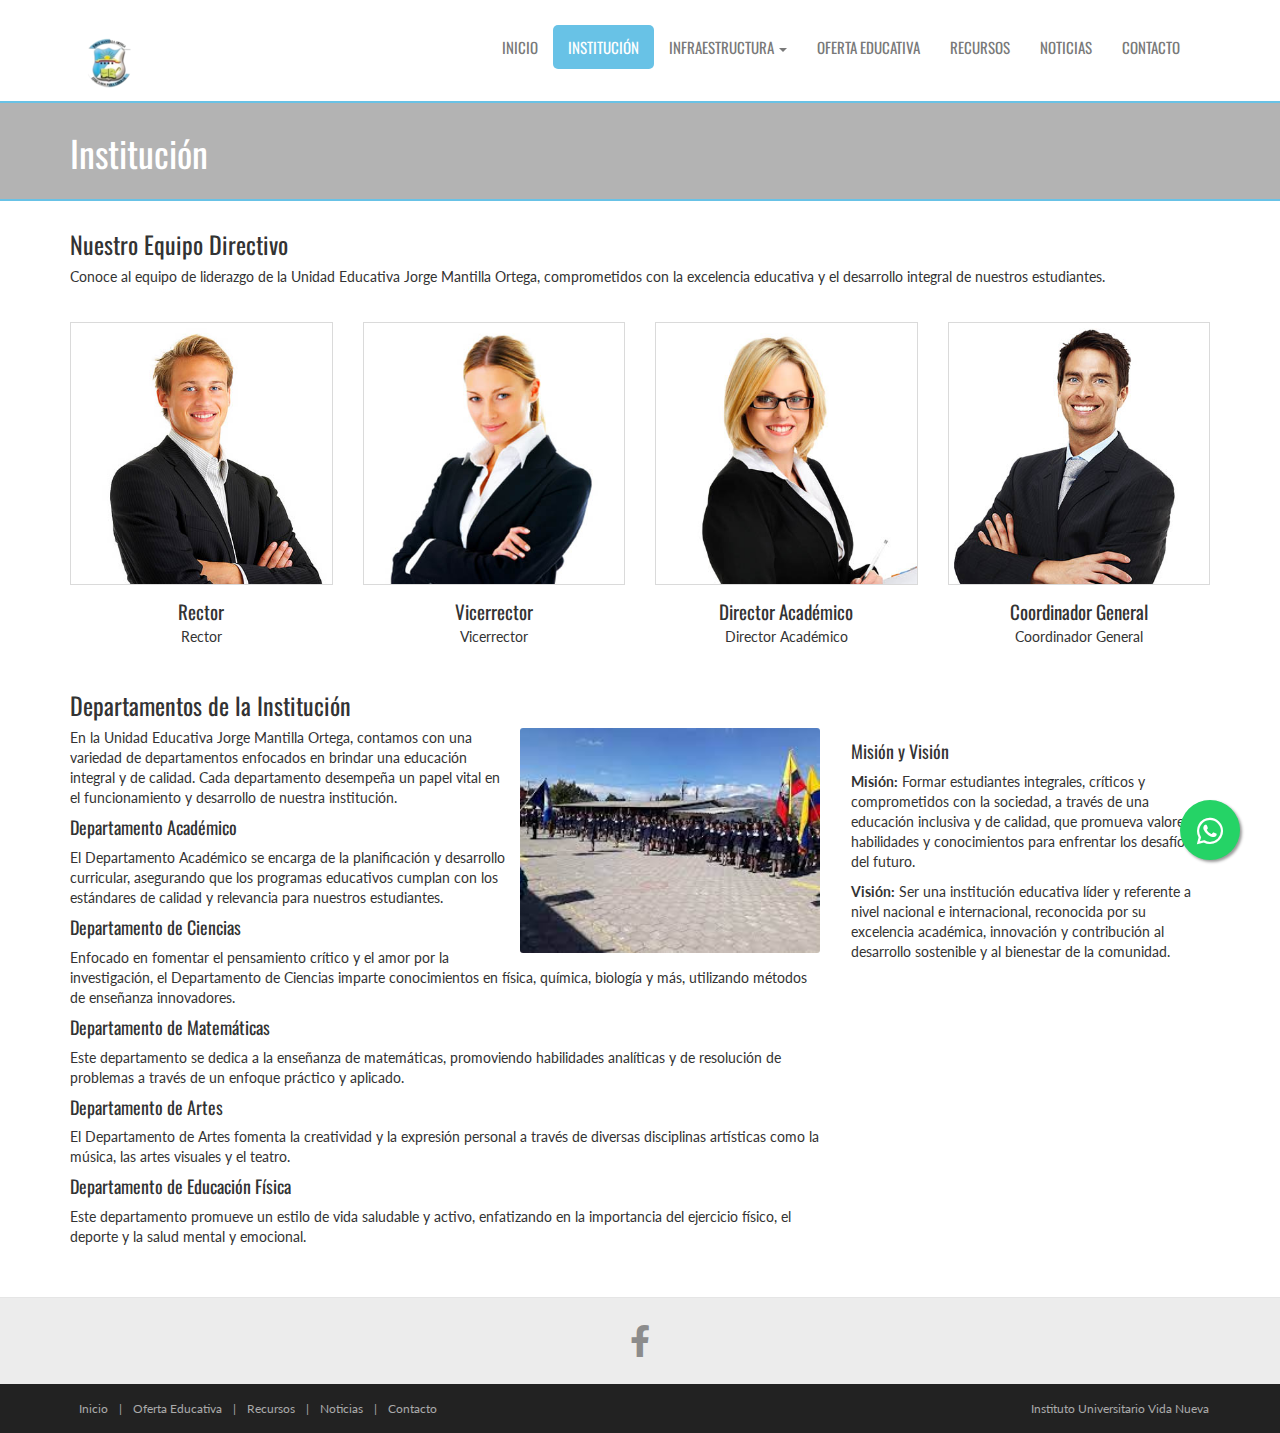
<file: institucion.html>
<!DOCTYPE html>
<html lang="en">

<head>
  <meta charset="utf-8" />
  <meta name="viewport" content="width=device-width, initial-scale=1.0" />
  <!-- Actualiza la descripción para reflejar el contenido de la sección de la institución -->
  <meta name="description"
    content="Información institucional de la Unidad Educativa Jorge Mantilla Ortega - Autoridades, Departamentos, Personal Docente, Misión, Visión e Ideario." />
  <!-- Puedes cambiar el autor por el nombre de tu organización o dejarlo en blanco si no aplica -->
  <meta name="author" content="Unidad Educativa Jorge Mantilla Ortega" />
  <!-- Actualiza el título para reflejar el propósito de la página -->
  <title>
    Unidad Educativa Jorge Mantilla Ortega - Sección Institucional
  </title>
  <link rel="icon" type="image/png" href="assets/images/logo_institucion.png" />
  <link rel="stylesheet" media="screen" href="http://fonts.googleapis.com/css?family=Open+Sans:300,400,700" />
  <link rel="stylesheet" href="assets/css/bootstrap.min.css" />
  <link rel="stylesheet" href="assets/css/font-awesome.min.css" />
  <!-- Estilos personalizados para nuestra plantilla -->
  <link rel="stylesheet" href="assets/css/bootstrap-theme.css" media="screen" />
  <link rel="stylesheet" href="assets/css/style.css" />
  <link rel="stylesheet" href="https://cdnjs.cloudflare.com/ajax/libs/font-awesome/5.15.1/css/all.min.css">


	<link rel="stylesheet" href="https://cdnjs.cloudflare.com/ajax/libs/font-awesome/5.15.1/css/all.min.css">


  <!-- HTML5 shim y Respond.js para soporte de HTML5 en IE8 -->
  <!--[if lt IE 9]>
      <script src="assets/js/html5shiv.js"></script>
      <script src="assets/js/respond.min.js"></script>
    <![endif]-->
</head>

<body>
  <link rel="stylesheet" href="https://cdnjs.cloudflare.com/ajax/libs/font-awesome/6.0.0-beta3/css/all.min.css">
  <a href="javascript:void(0)" class="float" id="whatsappButton">
    <i class="fa-brands fa-whatsapp my-float"></i>
  </a>

  <script>document.getElementById('whatsappButton').addEventListener('click', function () {
      var message = encodeURIComponent('Hola, me gustaría obtener más información.');
      var whatsapp_url = "https://wa.me/593960051945?text=" + message;
      window.open(whatsapp_url, '_blank');
    });
  </script>
  <!-- Fixed navbar -->
  <div class="navbar navbar-inverse">
    <div class="container">
      <div class="navbar-header">
        <!-- Button for smallest screens -->
        <button type="button" class="navbar-toggle" data-toggle="collapse" data-target=".navbar-collapse">
          <span class="icon-bar"></span><span class="icon-bar"></span><span class="icon-bar"></span>
        </button>
        <a class="navbar-brand" href="index.html">
          <img src="assets/images/logo.png" alt="Techro HTML5 template" /></a>
      </div>
      <div class="navbar-collapse collapse">
        <ul class="nav navbar-nav pull-right mainNav">
          <li><a href="index.html">Inicio</a></li>
          <li class="active"><a href="institucion.html">Institución</a></li>
          <li class="dropdown">
            <a href="#" class="dropdown-toggle" data-toggle="dropdown">Infraestructura <b class="caret"></b></a>
            <ul class="dropdown-menu">
              <li><a href="instalaciones.html">Instalaciones</a></li>
              <li><a href="servicios.html">Servicios</a></li>
            </ul>
          </li>
          <li><a href="oferta.html">Oferta Educativa</a></li>
          <li><a href="recursos.html">Recursos</a></li>
          <li><a href="noticias.html">Noticias</a></li>
          <li><a href="contact.html">Contacto</a></li>
        </ul>
      </div>
      <!--/.nav-collapse -->
    </div>
  </div>
  <!-- /.navbar -->

  <header id="head" class="secondary">
    <div class="container">
      <div class="row">
        <div class="col-sm-8">
          <h1>Institución</h1>
        </div>
      </div>
    </div>
  </header>
  <!-- /container -->
  <!-- /container -->
  <section class="team-content">
    <div class="container">
      <div class="row">
        <div class="col-md-12">
          <h3>Nuestro Equipo Directivo</h3>
          <p>
            Conoce al equipo de liderazgo de la Unidad Educativa Jorge
            Mantilla Ortega, comprometidos con la excelencia educativa y el
            desarrollo integral de nuestros estudiantes.
          </p>
          <br />
        </div>
      </div>
      <div class="row">
        <!-- Rector -->
        <div class="col-md-3 col-sm-6 col-xs-6">
          <div class="team-member">
            <div class="member-img">
              <img class="img-responsive" src="assets/images/photo-1.jpg" alt="Rector" />
            </div>
            <h4>Rector</h4>
            <span class="pos">Rector</span>
          </div>
        </div>
        <!-- Vicerrector -->
        <div class="col-md-3 col-sm-6 col-xs-6">
          <div class="team-member pDark">
            <div class="member-img">
              <img class="img-responsive" src="assets/images/photo-2.jpg" alt="Vicerrector" />
            </div>
            <h4>Vicerrector</h4>
            <span class="pos">Vicerrector</span>
          </div>
        </div>
        <!-- Director Académico -->
        <div class="col-md-3 col-sm-6 col-xs-6">
          <div class="team-member pDark">
            <div class="member-img">
              <img class="img-responsive" src="assets/images/photo-3.jpg" alt="Director Académico" />
            </div>
            <h4>Director Académico</h4>
            <span class="pos">Director Académico</span>
          </div>
        </div>
        <!-- Coordinador General -->
        <div class="col-md-3 col-sm-6 col-xs-6">
          <div class="team-member pDark">
            <div class="member-img">
              <img class="img-responsive" src="assets/images/photo-4.jpg" alt="Coordinador General" />
            </div>
            <h4>Coordinador General</h4>
            <span class="pos">Coordinador General</span>
          </div>
        </div>
      </div>
    </div>
  </section>

  <!-- container -->
  <section class="container">
    <div class="row">
      <!-- main content -->
      <section class="col-sm-8 maincontent">
        <h3>Departamentos de la Institución</h3>
        <p>
          <img src="assets/images/departamento.jpg" alt="" class="img-rounded pull-right" width="300" />
          En la Unidad Educativa Jorge Mantilla Ortega, contamos con una
          variedad de departamentos enfocados en brindar una educación
          integral y de calidad. Cada departamento desempeña un papel vital en
          el funcionamiento y desarrollo de nuestra institución.
        </p>
        <h4>Departamento Académico</h4>
        <p>
          El Departamento Académico se encarga de la planificación y
          desarrollo curricular, asegurando que los programas educativos
          cumplan con los estándares de calidad y relevancia para nuestros
          estudiantes.
        </p>
        <h4>Departamento de Ciencias</h4>
        <p>
          Enfocado en fomentar el pensamiento crítico y el amor por la
          investigación, el Departamento de Ciencias imparte conocimientos en
          física, química, biología y más, utilizando métodos de enseñanza
          innovadores.
        </p>
        <h4>Departamento de Matemáticas</h4>
        <p>
          Este departamento se dedica a la enseñanza de matemáticas,
          promoviendo habilidades analíticas y de resolución de problemas a
          través de un enfoque práctico y aplicado.
        </p>
        <h4>Departamento de Artes</h4>
        <p>
          El Departamento de Artes fomenta la creatividad y la expresión
          personal a través de diversas disciplinas artísticas como la música,
          las artes visuales y el teatro.
        </p>
        <h4>Departamento de Educación Física</h4>
        <p>
          Este departamento promueve un estilo de vida saludable y activo,
          enfatizando en la importancia del ejercicio físico, el deporte y la
          salud mental y emocional.
        </p>
      </section>

      <!-- /main -->

      <!-- Sidebar -->
      <aside class="col-sm-4 sidebar sidebar-right">
        <!-- Panel de Noticias -->
        <div class="panel">
          <h4></h4>
          <ul class="list-unstyled list-spaces">
            <!-- Contenido de noticias aquí -->
          </ul>
        </div>

        <!-- Panel de Misión y Visión -->
        <div class="panel">
          <h4>Misión y Visión</h4>
          <p>
            <strong>Misión:</strong> Formar estudiantes integrales, críticos y
            comprometidos con la sociedad, a través de una educación inclusiva
            y de calidad, que promueva valores, habilidades y conocimientos
            para enfrentar los desafíos del futuro.
          </p>
          <p>
            <strong>Visión:</strong> Ser una institución educativa líder y
            referente a nivel nacional e internacional, reconocida por su
            excelencia académica, innovación y contribución al desarrollo
            sostenible y al bienestar de la comunidad.
          </p>
        </div>
      </aside>
      <!-- /Sidebar -->
    </div>
  </section>

  <footer id="footer">
    <div class="container">
      <div class="social text-center">
				<a href="#"><i class="fab fa-facebook-f"></i></a>
			</div>		

      <div class="clear"></div>
      <!--CLEAR FLOATS-->
    </div>
    <div class="footer2">
      <div class="container">
        <div class="row">
          <div class="col-md-6 panel">
            <div class="panel-body">
              <p class="simplenav">
                <a href="index.html">Inicio</a> |
                <a href="oferta.html">Oferta Educativa</a> |
                <a href="recursos.html">Recursos</a> |
                <a href="noticias.html">Noticias</a> |
                <a href="contact.html">Contacto</a>
              </p>
            </div>
          </div>

          <div class="col-md-6 panel">
            <div class="panel-body">
              <p class="text-right">Instituto Universitario Vida Nueva</p>
            </div>
          </div>
        </div>
        <!-- /row of panels -->
      </div>
    </div>
  </footer>

  <!-- JavaScript libs are placed at the end of the document so the pages load faster -->
  <script src="http://ajax.googleapis.com/ajax/libs/jquery/1.10.2/jquery.min.js"></script>
  <script src="http://netdna.bootstrapcdn.com/bootstrap/3.0.0/js/bootstrap.min.js"></script>
  <script src="assets/js/custom.js"></script>
</body>

</html>
</file>
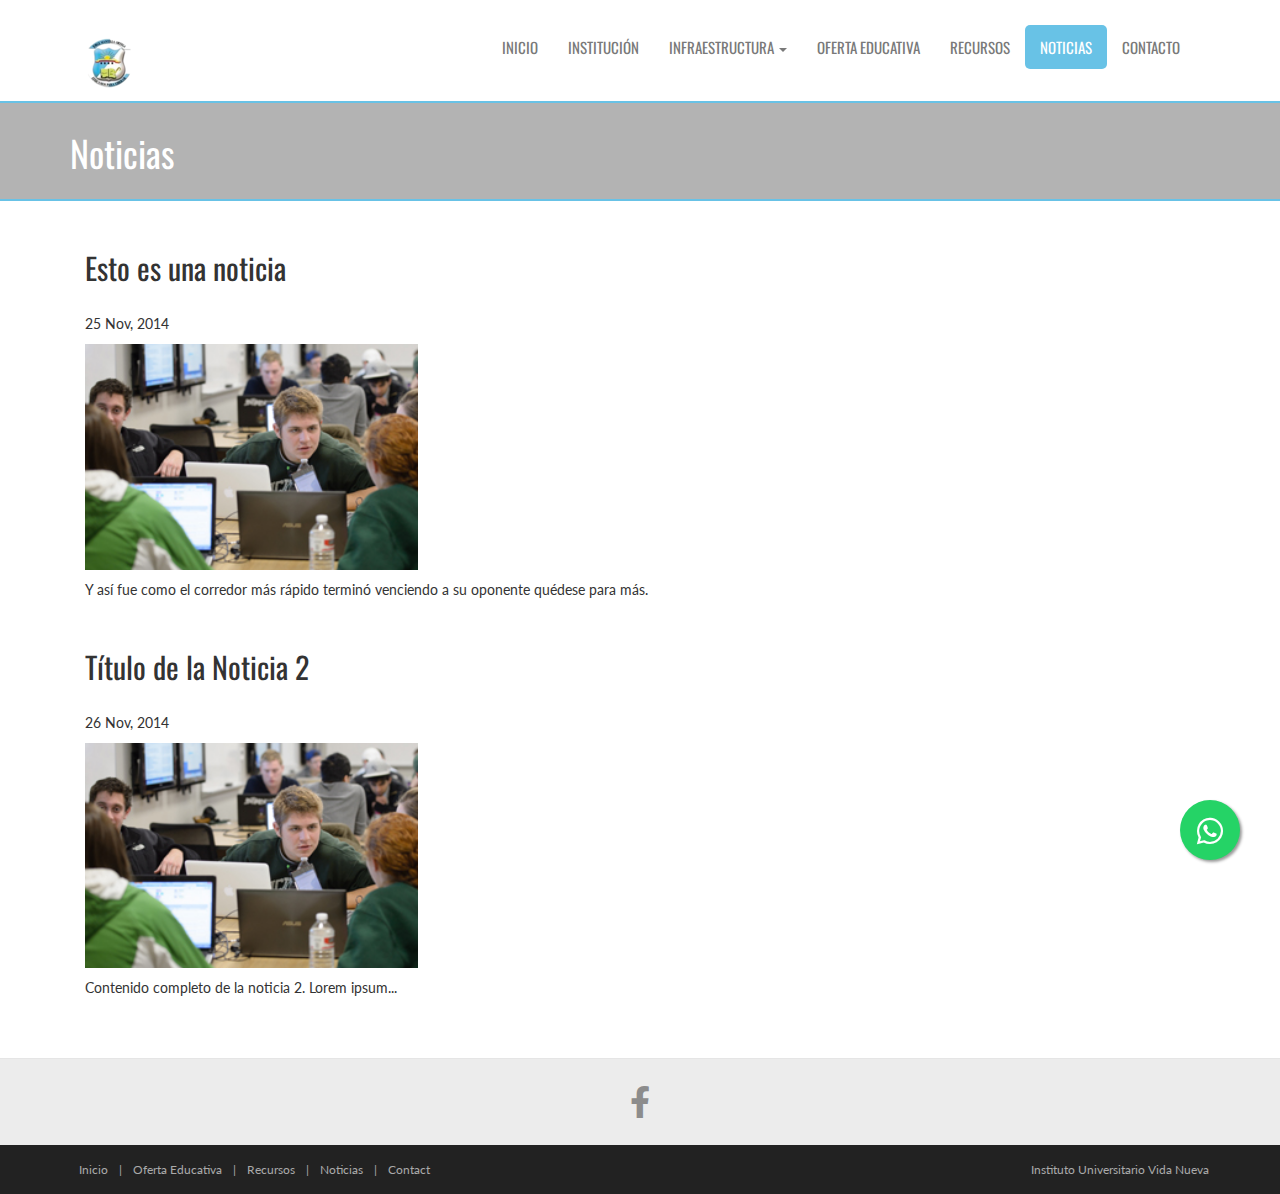
<file: noticias.html>
<!DOCTYPE html>
<html lang="en">
<head>
    <meta charset="utf-8">
    <meta name="viewport" content="width=device-width, initial-scale=1.0">
    <meta name="description" content="Learn is a modern and fully responsive Template by WebThemez.">
    <meta name="author" content="webThemez.com">
    <title>Noticias </title>
    <link rel="favicon" href="assets/images/favicon.png">
    <link rel="stylesheet" media="screen" href="http://fonts.googleapis.com/css?family=Open+Sans:300,400,700">
    <link rel="stylesheet" href="assets/css/bootstrap.min.css">
    <link rel="stylesheet" href="assets/css/font-awesome.min.css">
    <!-- Custom styles for our template -->
    <link rel="stylesheet" href="assets/css/bootstrap-theme.css" media="screen">
    <link rel="stylesheet" href="assets/css/style.css">
    <link rel="stylesheet" href="https://cdnjs.cloudflare.com/ajax/libs/font-awesome/5.15.1/css/all.min.css">

    <link rel="stylesheet" href="https://cdnjs.cloudflare.com/ajax/libs/font-awesome/5.15.1/css/all.min.css">

    
    <!-- HTML5 shim and Respond.js IE8 support of HTML5 elements and media queries -->
    <!--[if lt IE 9]>
	<script src="assets/js/html5shiv.js"></script>
	<script src="assets/js/respond.min.js"></script>
	<![endif]-->


  <style>
    /* Estilos CSS para ajustar la maquetación */
    article {
      margin-bottom: 20px; /* Espacio entre noticias */
    }

    article img {
      max-width: 30%; /* Ajusta el tamaño máximo de la imagen al contenedor */
      margin-bottom: 10px; /* Espacio entre la imagen y el texto */
    }
  </style>

</head>

<body>
    <link rel="stylesheet" href="https://cdnjs.cloudflare.com/ajax/libs/font-awesome/6.0.0-beta3/css/all.min.css">
  <a href="javascript:void(0)" class="float" id="whatsappButton">
    <i class="fa-brands fa-whatsapp my-float"></i>
  </a>

  <script>document.getElementById('whatsappButton').addEventListener('click', function () {
      var message = encodeURIComponent('Hola, me gustaría obtener más información.');
      var whatsapp_url = "https://wa.me/593960051945?text=" + message;
      window.open(whatsapp_url, '_blank');
    });
  </script>
    <!-- Fixed navbar -->
    <div class="navbar navbar-inverse">
        <div class="container">
            <div class="navbar-header">
                <!-- Button for smallest screens -->
                <button type="button" class="navbar-toggle" data-toggle="collapse" data-target=".navbar-collapse"><span class="icon-bar"></span><span class="icon-bar"></span><span class="icon-bar"></span></button>
                <a class="navbar-brand" href="index.html">
                    <img src="assets/images/logo.png" alt="Techro HTML5 template"></a>
            </div>
            <div class="navbar-collapse collapse">
                <ul class="nav navbar-nav pull-right mainNav">
                  <li><a href="index.html">Inicio</a></li>
                  <li><a href="institucion.html">Institución</a></li>
                  <li class="dropdown">
                    <a href="#" class="dropdown-toggle" data-toggle="dropdown"
                      >Infraestructura <b class="caret"></b
                    ></a>
                    <ul class="dropdown-menu">
                      <li><a href="instalaciones.html">Instalaciones</a></li>
                      <li><a href="servicios.html">Servicios</a></li>
                    </ul>
                  </li>
                  <li><a href="oferta.html">Oferta Educativa</a></li>
                  <li><a href="recursos.html">Recursos</a></li>
                  <li class="active"><a href="noticias.html">Noticias</a></li>
                  <li><a href="contact.html">Contacto</a></li>
      
                </ul>
              </div>
            <!--/.nav-collapse -->
        </div>
    </div>
    <!-- /.navbar -->

    <header id="head" class="secondary">
        <div class="container">
            <div class="row">
                <div class="col-sm-8">
                    <h1>Noticias</h1>
                </div>
            </div>
        </div>
    </header>

    <br>

    <!-- container -->
    <section class="container">



              <div  id="noticiasContainer">
                <!-- Contenido de noticias se generará aquí -->
              </div>


    </section>
    <!-- /container -->
    
    <footer id="footer">
        <div class="container">
          <div class="social text-center">
            <a href="#"><i class="fab fa-facebook-f"></i></a>
          </div>	

            <div class="clear"></div>
            <!--CLEAR FLOATS-->
        </div>
        <div class="footer2">
            <div class="container">
              <div class="row">
                <div class="col-md-6 panel">
                  <div class="panel-body">
                    <p class="simplenav">
                      <a href="index.html">Inicio</a> |
                      <a href="oferta.html">Oferta Educativa</a> |
                      <a href="recursos.html">Recursos</a> |
                      <a href="noticias.html">Noticias</a> |
                      <a href="contact.html">Contact</a>
                    </p>
                  </div>
                </div>
    
                <div class="col-md-6 panel">
                  <div class="panel-body">
                    <p class="text-right">
                      Instituto Universitario Vida Nueva
                    </p>
                  </div>
                </div>
              </div>
              <!-- /row of panels -->
            </div>
          </div>
    </footer>



    <!-- JavaScript libs are placed at the end of the document so the pages load faster -->
    <script src="http://ajax.googleapis.com/ajax/libs/jquery/1.10.2/jquery.min.js"></script>
    <script src="http://netdna.bootstrapcdn.com/bootstrap/3.0.0/js/bootstrap.min.js"></script>
    <script src="assets/js/custom.js"></script>

<!-- Noticias -->
<script src="noticias.js"></script>


<script>
  document.addEventListener("DOMContentLoaded", function () {
    var container = document.getElementById("noticiasContainer");
    noticias.forEach(function (noticia) {
      var html = `
        <div class="col-md-12">
          <div class="newsBox">
            <article>
              <h2>${noticia.titulo}</h2>
              <p>
                <time datetime="${noticia.fecha}">${noticia.fecha}</time>
              </p>
              <img src="${noticia.imagen}" alt="" style="width: 10%;"/>
              <br>
              <p>
                ${noticia.contenido}
              </p>
            </article>
          </div>
        </div>
      `;
      container.innerHTML += html;
    });
  });
</script>

</body>
</html>
</file>
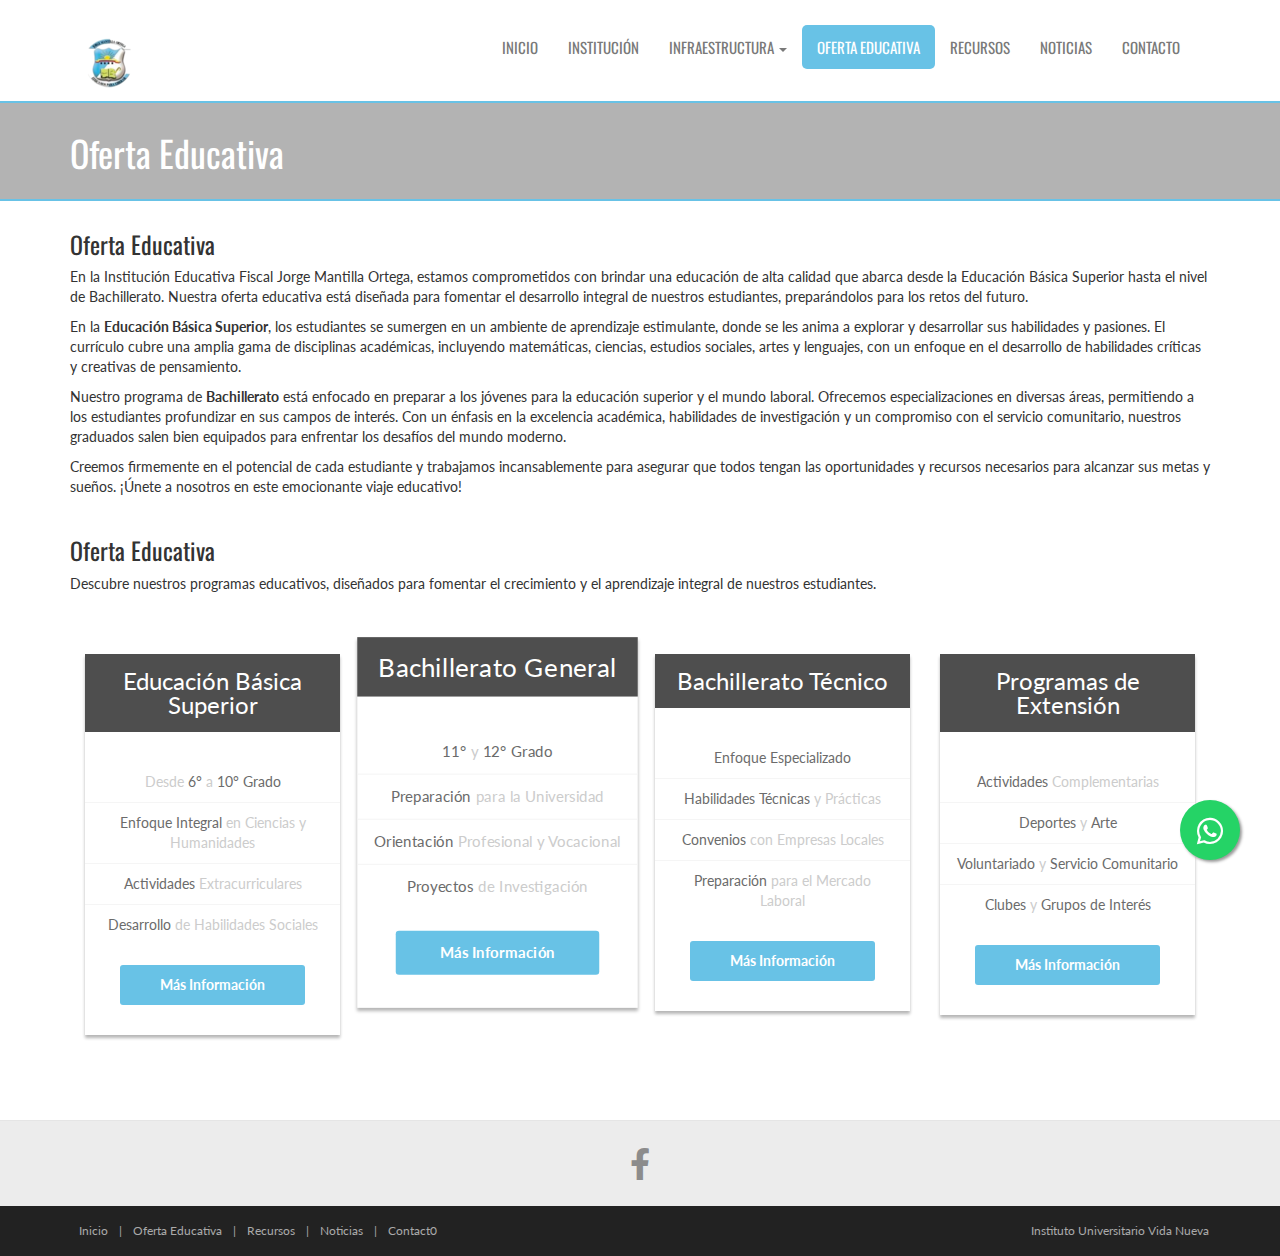
<file: oferta.html>
<!DOCTYPE html>
<html lang="en">

<head>
  <meta charset="utf-8" />
  <meta name="viewport" content="width=device-width, initial-scale=1.0" />
  <meta name="description"
    content="Institución Educativa Fiscal Jorge Mantilla Ortega ofrece una educación integral y de calidad en [ciudad/área]." />
  <meta name="author" content="Institución Educativa Fiscal Jorge Mantilla Ortega" />
  <title>
    Institución Educativa Fiscal Jorge Mantilla Ortega - Oferta Educativa
  </title>
  <link rel="icon" type="image/png" href="assets/images/logo_institucion.png" />
  <!-- Asegúrate de que el enlace al favicon sea correcto -->
  <link rel="stylesheet" media="screen" href="http://fonts.googleapis.com/css?family=Open+Sans:300,400,700" />
  <link rel="stylesheet" href="assets/css/bootstrap.min.css" />
  <link rel="stylesheet" href="assets/css/font-awesome.min.css" />
  <!-- Custom styles for our template -->
  <link rel="stylesheet" href="assets/css/bootstrap-theme.css" media="screen" />
  <link rel="stylesheet" href="assets/css/style.css" />
  <link rel="stylesheet" href="https://cdnjs.cloudflare.com/ajax/libs/font-awesome/5.15.1/css/all.min.css">

  <link rel="stylesheet" href="https://cdnjs.cloudflare.com/ajax/libs/font-awesome/5.15.1/css/all.min.css">

  <!-- HTML5 shim and Respond.js para soporte de IE8 de elementos HTML5 y consultas de medios -->
  <!--[if lt IE 9]>
      <script src="assets/js/html5shiv.js"></script>
      <script src="assets/js/respond.min.js"></script>
    <![endif]-->
</head>

<body>
  <link rel="stylesheet" href="https://cdnjs.cloudflare.com/ajax/libs/font-awesome/6.0.0-beta3/css/all.min.css">
  <a href="javascript:void(0)" class="float" id="whatsappButton">
    <i class="fa-brands fa-whatsapp my-float"></i>
  </a>

  <script>document.getElementById('whatsappButton').addEventListener('click', function () {
      var message = encodeURIComponent('Hola, me gustaría obtener más información.');
      var whatsapp_url = "https://wa.me/593960051945?text=" + message;
      window.open(whatsapp_url, '_blank');
    });
  </script>
  <!-- Fixed navbar -->
  <div class="navbar navbar-inverse">
    <div class="container">
      <div class="navbar-header">
        <!-- Button for smallest screens -->
        <button type="button" class="navbar-toggle" data-toggle="collapse" data-target=".navbar-collapse">
          <span class="icon-bar"></span><span class="icon-bar"></span><span class="icon-bar"></span>
        </button>
        <a class="navbar-brand" href="index.html">
          <img src="assets/images/logo.png" alt="Techro HTML5 template" /></a>
      </div>
      <div class="navbar-collapse collapse">
        <ul class="nav navbar-nav pull-right mainNav">
          <li><a href="index.html">Inicio</a></li>
          <li><a href="institucion.html">Institución</a></li>
          <li class="dropdown">
            <a href="#" class="dropdown-toggle" data-toggle="dropdown">Infraestructura <b class="caret"></b></a>
            <ul class="dropdown-menu">
              <li><a href="instalaciones.html">Instalaciones</a></li>
              <li><a href="servicios.html">Servicios</a></li>
            </ul>
          </li>
          <li class="active"><a href="oferta.html">Oferta Educativa</a></li>
          <li><a href="recursos.html">Recursos</a></li>
          <li><a href="noticias.html">Noticias</a></li>
          <li><a href="contact.html">Contacto</a></li>
        </ul>
      </div>
      <!--/.nav-collapse -->
    </div>
  </div>
  <!-- /.navbar -->

  <header id="head" class="secondary">
    <div class="container">
      <div class="row">
        <div class="col-sm-8">
          <h1>Oferta Educativa</h1>
        </div>
      </div>
    </div>
  </header>

  <!-- container -->
  <div class="container">
    <div class="row">
      <!-- Article content -->
      <section class="col-sm-12 maincontent">
        <h3>Oferta Educativa</h3>
        <p>
          En la Institución Educativa Fiscal Jorge Mantilla Ortega, estamos comprometidos con brindar una educación de
          alta calidad que abarca desde la Educación Básica Superior hasta el nivel de Bachillerato. Nuestra oferta
          educativa está diseñada para fomentar el desarrollo integral de nuestros estudiantes, preparándolos para los
          retos del futuro.
        </p>
        <p>
          En la <strong>Educación Básica Superior</strong>, los estudiantes se sumergen en un ambiente de aprendizaje
          estimulante, donde se les anima a explorar y desarrollar sus habilidades y pasiones. El currículo cubre una
          amplia gama de disciplinas académicas, incluyendo matemáticas, ciencias, estudios sociales, artes y lenguajes,
          con un enfoque en el desarrollo de habilidades críticas y creativas de pensamiento.
        </p>
        <p>
          Nuestro programa de <strong>Bachillerato</strong> está enfocado en preparar a los jóvenes para la educación
          superior y el mundo laboral. Ofrecemos especializaciones en diversas áreas, permitiendo a los estudiantes
          profundizar en sus campos de interés. Con un énfasis en la excelencia académica, habilidades de investigación
          y un compromiso con el servicio comunitario, nuestros graduados salen bien equipados para enfrentar los
          desafíos del mundo moderno.
        </p>
        <p>
          Creemos firmemente en el potencial de cada estudiante y trabajamos incansablemente para asegurar que todos
          tengan las oportunidades y recursos necesarios para alcanzar sus metas y sueños. ¡Únete a nosotros en este
          emocionante viaje educativo!
        </p>
      </section>

    </div>
  </div>
  <!-- /container -->

  <section class="container">
    <div class="heading">
      <!-- Heading -->
      <h3>Oferta Educativa</h3>
      <p>
        Descubre nuestros programas educativos, diseñados para fomentar el crecimiento y el aprendizaje integral de nuestros estudiantes.
      </p>
      <br />
    </div>
    <div class="row flat">
      <!-- Educación Básica Superior -->
      <div class="col-lg-3 col-md-3 col-xs-6">
        <ul class="plan plan1">
          <li class="plan-name">Educación Básica Superior</li>
          <li class="plan-price">Desde <strong>6°</strong> a <strong>10° Grado</strong></li>
          <li><strong>Enfoque Integral</strong> en Ciencias y Humanidades</li>
          <li><strong>Actividades</strong> Extracurriculares</li>
          <li><strong>Desarrollo</strong> de Habilidades Sociales</li>
          <li class="plan-action">
            <a href="#" class="btn">Más Información</a>
          </li>
        </ul>
      </div>

      <!-- Bachillerato General -->
      <div class="col-lg-3 col-md-3 col-xs-6">
        <ul class="plan plan2 featured">
          <li class="plan-name">Bachillerato General</li>
          <li class="plan-price"><strong>11°</strong> y <strong>12° Grado</strong></li>
          <li><strong>Preparación</strong> para la Universidad</li>
          <li><strong>Orientación</strong> Profesional y Vocacional</li>
          <li><strong>Proyectos</strong> de Investigación</li>
          <li class="plan-action">
            <a href="#" class="btn">Más Información</a>
          </li>
        </ul>
      </div>

      <!-- Bachillerato Técnico -->
      <div class="col-lg-3 col-md-3 col-xs-6">
        <ul class="plan plan3">
          <li class="plan-name">Bachillerato Técnico</li>
          <li class="plan-price"><strong>Enfoque Especializado</strong></li>
          <li><strong>Habilidades Técnicas</strong> y Prácticas</li>
          <li><strong>Convenios</strong> con Empresas Locales</li>
          <li><strong>Preparación</strong> para el Mercado Laboral</li>
          <li class="plan-action">
            <a href="#" class="btn">Más Información</a>
          </li>
        </ul>
      </div>

      <!-- Programas de Extensión -->
      <div class="col-lg-3 col-md-3 col-xs-6">
        <ul class="plan plan4">
          <li class="plan-name">Programas de Extensión</li>
          <li class="plan-price"><strong>Actividades</strong> Complementarias</li>
          <li><strong>Deportes</strong> y <strong>Arte</strong></li>
          <li><strong>Voluntariado</strong> y <strong>Servicio Comunitario</strong></li>
          <li><strong>Clubes</strong> y <strong>Grupos de Interés</strong></li>
          <li class="plan-action">
            <a href="#" class="btn">Más Información</a>
          </li>
        </ul>
      </div>
    </div>
</section>


  <footer id="footer">
    <div class="container">
      <div class="social text-center">
				<a href="#"><i class="fab fa-facebook-f"></i></a>
			</div>			

      <div class="clear"></div>
      <!--CLEAR FLOATS-->
    </div>
    <div class="footer2">
      <div class="container">
        <div class="row">
          <div class="col-md-6 panel">
            <div class="panel-body">
              <p class="simplenav">
                <a href="index.html">Inicio</a> |
                <a href="oferta.html">Oferta Educativa</a> |
                <a href="recursos.html">Recursos</a> |
                <a href="noticias.html">Noticias</a> |
                <a href="contact.html">Contact0</a>
              </p>
            </div>
          </div>

          <div class="col-md-6 panel">
            <div class="panel-body">
              <p class="text-right">Instituto Universitario Vida Nueva</p>
            </div>
          </div>
        </div>
        <!-- /row of panels -->
      </div>
    </div>
  </footer>

  <!-- JavaScript libs are placed at the end of the document so the pages load faster -->
  <script src="http://ajax.googleapis.com/ajax/libs/jquery/1.10.2/jquery.min.js"></script>
  <script src="http://netdna.bootstrapcdn.com/bootstrap/3.0.0/js/bootstrap.min.js"></script>
  <script src="assets/js/custom.js"></script>
</body>

</html>
</file>
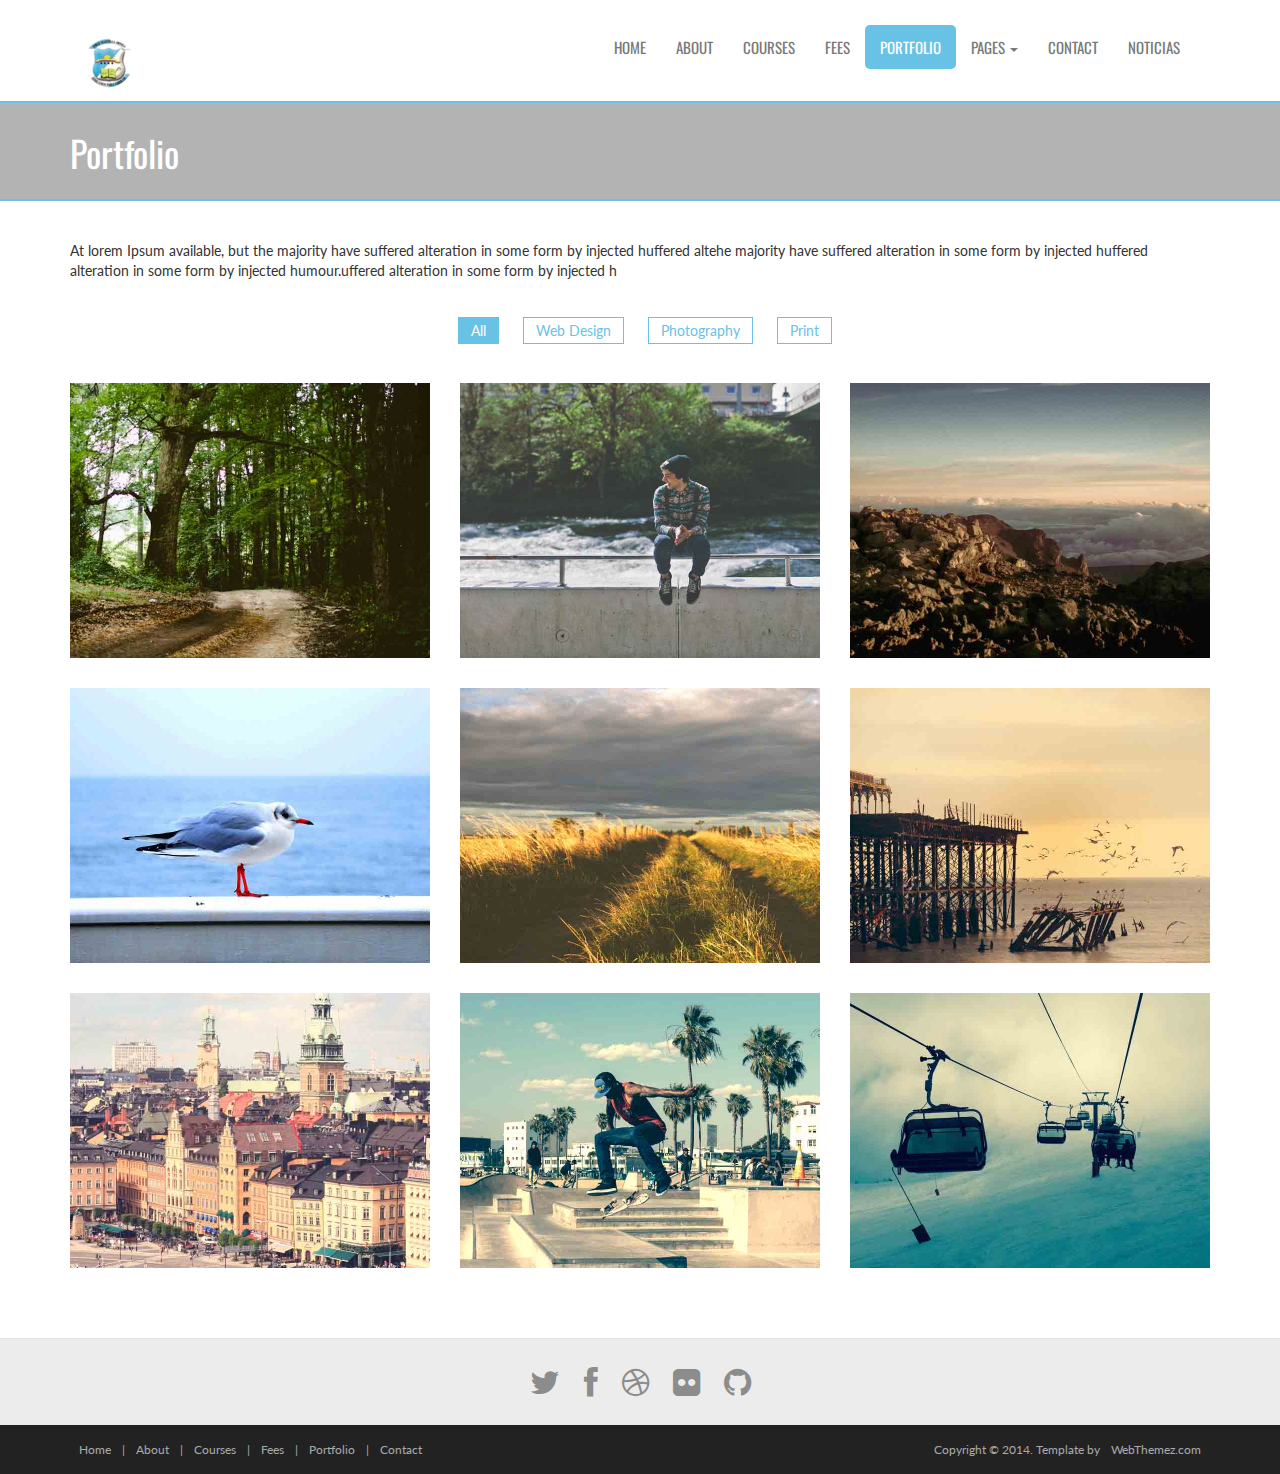
<file: portfolio.html>
<!DOCTYPE html>
<html lang="en">
<head>
	<meta charset="utf-8">
	<meta name="viewport" content="width=device-width, initial-scale=1.0">
	<meta name="description" content="Learn is a modern and fully responsive Template by WebThemez.">
	<meta name="author" content="webThemez.com">
	<title>Learn - Free Educational Responsive Web Template </title>
	<link rel="favicon" href="assets/images/favicon.png">
	<link rel="stylesheet" media="screen" href="http://fonts.googleapis.com/css?family=Open+Sans:300,400,700">
	<link rel="stylesheet" href="assets/css/bootstrap.min.css">
	<link rel="stylesheet" href="assets/css/font-awesome.min.css">
	<!-- Custom styles for our template -->
	<link rel="stylesheet" href="assets/css/bootstrap-theme.css" media="screen">
	<link rel="stylesheet" type="text/css" href="assets/css/isotope.css" media="screen" />
	<link rel="stylesheet" href="assets/js/fancybox/jquery.fancybox.css" type="text/css" media="screen" />
	<link rel="stylesheet" href="assets/css/style.css">
	<!-- HTML5 shim and Respond.js IE8 support of HTML5 elements and media queries -->
	<!--[if lt IE 9]>
	<script src="assets/js/html5shiv.js"></script>
	<script src="assets/js/respond.min.js"></script>
	<![endif]-->
</head>

<body>
	<!-- Fixed navbar -->
	<div class="navbar navbar-inverse">
		<div class="container">
			<div class="navbar-header">
				<!-- Button for smallest screens -->
				<button type="button" class="navbar-toggle" data-toggle="collapse" data-target=".navbar-collapse"><span class="icon-bar"></span><span class="icon-bar"></span><span class="icon-bar"></span></button>
				<a class="navbar-brand" href="index.html">
					<img src="assets/images/logo.png" alt="Techro HTML5 template"></a>
			</div>
			<div class="navbar-collapse collapse">
				<ul class="nav navbar-nav pull-right mainNav">
					<li><a href="index.html">Home</a></li>
					<li><a href="about.html">About</a></li>
					<li><a href="courses.html">Courses</a></li>
					<li><a href="fees.html">Fees</a></li>
					<li class="active"><a href="portfolio.html">Portfolio</a></li>
					<li class="dropdown">
						<a href="#" class="dropdown-toggle" data-toggle="dropdown">Pages <b class="caret"></b></a>
						<ul class="dropdown-menu">
							<li><a href="sidebar-right.html">Right Sidebar</a></li>
							<li><a href="#">Dummy Link1</a></li>
							<li><a href="#">Dummy Link2</a></li>
							<li><a href="#">Dummy Link3</a></li>
						</ul>
					</li>
					<li><a href="contact.html">Contact</a></li>
					<li><a href="noticias.html">Noticias</a></li>
				</ul>
			</div>
			<!--/.nav-collapse -->
		</div>
	</div>
	<!-- /.navbar -->

	<header id="head" class="secondary">
		<div class="container">
			<div class="row">
				<div class="col-sm-8">
					<h1>Portfolio</h1>
				</div>
			</div>
		</div>
	</header>

	<!-- container -->
	<section class="container">
		<div class="row">
			<div class="col-md-12">
				<section id="portfolio" class="page-section section appear clearfix">
					<br />
					<br />
					<p>
						At lorem Ipsum available, but the majority have suffered alteration in some form by injected huffered altehe majority have suffered alteration in some form by injected huffered alteration in some form by injected humour.uffered alteration in some form by injected h
					<br />
						<br />
					</p>


					<div class="row">
						<nav id="filter" class="col-md-12 text-center">
							<ul>
								<li><a href="#" class="current btn-theme btn-small" data-filter="*">All</a></li>
								<li><a href="#" class="btn-theme btn-small" data-filter=".webdesign">Web Design</a></li>
								<li><a href="#" class="btn-theme btn-small" data-filter=".photography">Photography</a></li>
								<li><a href="#" class="btn-theme btn-small" data-filter=".print">Print</a></li>
							</ul>
						</nav>
						<div class="col-md-12">
							<div class="row">
								<div class="portfolio-items isotopeWrapper clearfix" id="3">

									<article class="col-sm-4 isotopeItem webdesign">
										<div class="portfolio-item">
											<img src="assets/images/portfolio/img1.jpg" alt="" />
											<div class="portfolio-desc align-center">
												<div class="folio-info">
													<a href="assets/images/portfolio/img1.jpg" class="fancybox">
														<h5>Project Title</h5>
														<i class="fa fa-link fa-2x"></i></a>
												</div>
											</div>
										</div>
									</article>

									<article class="col-sm-4 isotopeItem photography">
										<div class="portfolio-item">
											<img src="assets/images/portfolio/img2.jpg" alt="" />
											<div class="portfolio-desc align-center">
												<div class="folio-info">
													<a href="assets/images/portfolio/img2.jpg" class="fancybox">
														<h5>Project Title</h5>
														<i class="fa fa-link fa-2x"></i></a>
												</div>
											</div>
										</div>
									</article>


									<article class="col-sm-4 isotopeItem photography">
										<div class="portfolio-item">
											<img src="assets/images/portfolio/img3.jpg" alt="" />
											<div class="portfolio-desc align-center">
												<div class="folio-info">
													<a href="assets/images/portfolio/img3.jpg" class="fancybox">
														<h5>Project Title</h5>
														<i class="fa fa-link fa-2x"></i></a>
												</div>
											</div>
										</div>
									</article>

									<article class="col-sm-4 isotopeItem print">
										<div class="portfolio-item">
											<img src="assets/images/portfolio/img4.jpg" alt="" />
											<div class="portfolio-desc align-center">
												<div class="folio-info">
													<a href="assets/images/portfolio/img4.jpg" class="fancybox">
														<h5>Project Title</h5>
														<i class="fa fa-link fa-2x"></i></a>
												</div>
											</div>
										</div>
									</article>

									<article class="col-sm-4 isotopeItem photography">
										<div class="portfolio-item">
											<img src="assets/images/portfolio/img5.jpg" alt="" />
											<div class="portfolio-desc align-center">
												<div class="folio-info">
													<a href="assets/images/portfolio/img5.jpg" class="fancybox">
														<h5>Project Title</h5>
														<i class="fa fa-link fa-2x"></i></a>
												</div>
											</div>
										</div>
									</article>

									<article class="col-sm-4 isotopeItem webdesign">
										<div class="portfolio-item">
											<img src="assets/images/portfolio/img6.jpg" alt="" />
											<div class="portfolio-desc align-center">
												<div class="folio-info">
													<a href="assets/images/portfolio/img6.jpg" class="fancybox">
														<h5>Project Title</h5>
														<i class="fa fa-link fa-2x"></i></a>
												</div>
											</div>
										</div>
									</article>

									<article class="col-sm-4 isotopeItem print">
										<div class="portfolio-item">
											<img src="assets/images/portfolio/img7.jpg" alt="" />
											<div class="portfolio-desc align-center">
												<div class="folio-info">
													<a href="images/portfolio/img7.jpg" class="fancybox">
														<h5>Project Title</h5>
														<i class="fa fa-link fa-2x"></i></a>
												</div>
											</div>
										</div>
									</article>

									<article class="col-sm-4 isotopeItem photography">
										<div class="portfolio-item">
											<img src="assets/images/portfolio/img8.jpg" alt="" />
											<div class="portfolio-desc align-center">
												<div class="folio-info">
													<a href="images/portfolio/img8.jpg" class="fancybox">
														<h5>Project Title</h5>
														<i class="fa fa-link fa-2x"></i></a>
												</div>
											</div>
										</div>
									</article>

									<article class="col-sm-4 isotopeItem print">
										<div class="portfolio-item">
											<img src="assets/images/portfolio/img9.jpg" alt="" />
											<div class="portfolio-desc align-center">
												<div class="folio-info">
													<a href="images/portfolio/img9.jpg" class="fancybox">
														<h5>Project Title</h5>
														<i class="fa fa-link fa-2x"></i></a>
												</div>
											</div>
										</div>
									</article>
								</div>

							</div>


						</div>
					</div>

				</section>
			</div>
		</div>

	</section>
	<!-- /container -->

	<footer id="footer">
		<div class="container">
			<div class="social text-center">
				<a href="#"><i class="fa fa-twitter"></i></a>
				<a href="#"><i class="fa fa-facebook"></i></a>
				<a href="#"><i class="fa fa-dribbble"></i></a>
				<a href="#"><i class="fa fa-flickr"></i></a>
				<a href="#"><i class="fa fa-github"></i></a>
			</div>

			<div class="clear"></div>
			<!--CLEAR FLOATS-->
		</div>
		<div class="footer2">
			<div class="container">
				<div class="row">

					<div class="col-md-6 panel">
						<div class="panel-body">
							<p class="simplenav">
								<a href="index.html">Home</a> | 
								<a href="about.html">About</a> |
								<a href="courses.html">Courses</a> |
								<a href="fees.html">Fees</a> |
								<a href="portfolio.html">Portfolio</a> |
								<a href="contact.html">Contact</a>
							</p>
						</div>
					</div>

					<div class="col-md-6 panel">
						<div class="panel-body">
							<p class="text-right">
								Copyright &copy; 2014. Template by <a href="http://webthemez.com/" rel="develop">WebThemez.com</a>
							</p>
						</div>
					</div>

				</div>
				<!-- /row of panels -->
			</div>
		</div>
	</footer>



	<!-- JavaScript libs are placed at the end of the document so the pages load faster -->
	<script src="http://ajax.googleapis.com/ajax/libs/jquery/1.10.2/jquery.min.js"></script>
	<script src="http://netdna.bootstrapcdn.com/bootstrap/3.0.0/js/bootstrap.min.js"></script>
	<script src="assets/js/jquery.cslider.js"></script>
	<script src="assets/js/jquery.isotope.min.js"></script>
	<script src="assets/js/fancybox/jquery.fancybox.pack.js" type="text/javascript"></script>
	<script src="assets/js/custom.js"></script>
</body>
</html>
</file>
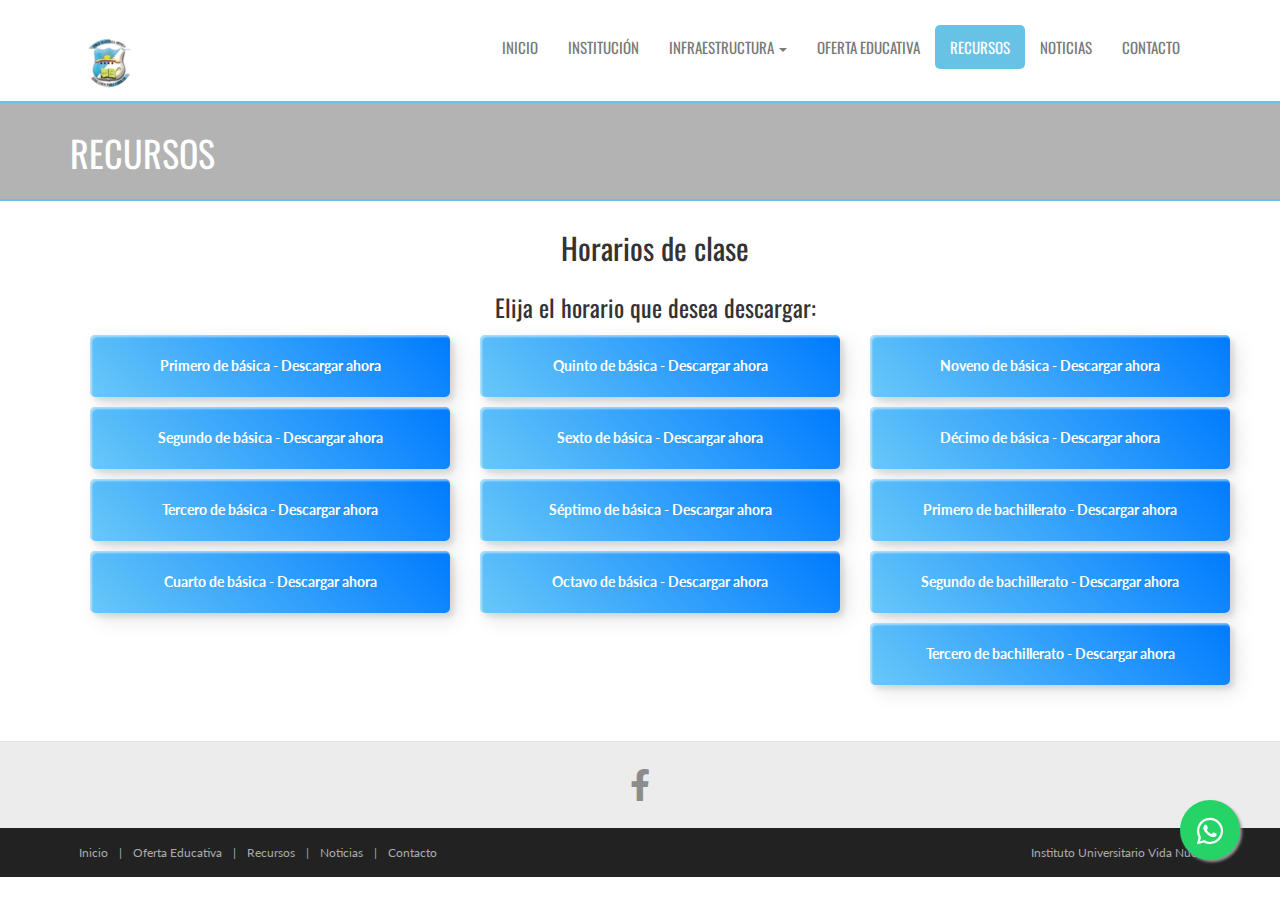
<file: recursos.html>
<!DOCTYPE html>
<html lang="en">
<head>
	<meta charset="utf-8">
	<meta name="viewport" content="width=device-width, initial-scale=1.0">
	<meta name="description" content="Learn is a modern and fully responsive Template by WebThemez.">
	<meta name="author" content="webThemez.com">
	<title>Recursos </title>
	<link rel="favicon" href="assets/images/favicon.png">
	<link rel="stylesheet" media="screen" href="http://fonts.googleapis.com/css?family=Open+Sans:300,400,700">
	<link rel="stylesheet" href="assets/css/bootstrap.min.css">
	<link rel="stylesheet" href="assets/css/font-awesome.min.css">
	<!-- Custom styles for our template -->
	<link rel="stylesheet" href="assets/css/bootstrap-theme.css" media="screen">
	<link rel="stylesheet" type="text/css" href="assets/css/isotope.css" media="screen" />
	<link rel="stylesheet" href="assets/js/fancybox/jquery.fancybox.css" type="text/css" media="screen" />
	<link rel="stylesheet" href="assets/css/style.css">
	<link rel="stylesheet" href="https://cdnjs.cloudflare.com/ajax/libs/font-awesome/5.15.1/css/all.min.css">

	<!-- HTML5 shim and Respond.js IE8 support of HTML5 elements and media queries -->
	<!--[if lt IE 9]>
	<script src="assets/js/html5shiv.js"></script>
	<script src="assets/js/respond.min.js"></script>
	<![endif]-->


<!--DISEÑO DE LA LISTA ENCONTRADA EN "HORARIOS DE CLASE"-->

<style>
    #recursos ul li a {
      display: inline-block;
      padding: 10px 20px;
      margin: 5px;
      border-radius: 5px;
      text-decoration: none;
      font-weight: bold;
      color: white;
      background: linear-gradient(45deg, #68c8f8, #007bff);
      transition: background 0.3s ease-in-out;
    }

    #recursos ul li a:hover {
      background: linear-gradient(45deg, #007bff, #68c8f8);
    }

/*  DISEÑO DE LOS BOTONES DE LA LISTA DE DESCARGA DE HORAIOS  */

    .custom-btn {
      width: 100%;
      height: auto;
      color: #fff;
      border-radius: 5px;
      padding: 10px 25px;
      font-family: 'Lato', sans-serif;
      font-weight: 500;
      background: transparent;
      cursor: pointer;
      transition: all 0.3s ease;
      position: relative;
      display: block;
      text-align: center;
      box-shadow: inset 2px 2px 2px 0px rgba(255, 255, 255, .5),
        7px 7px 20px 0px rgba(0, 0, 0, .1),
        4px 4px 5px 0px rgba(0, 0, 0, .1);
      outline: none;
      text-decoration: none;
      margin: 10px 0;
    }

    .btn-6 {
      background: rgb(247, 150, 192);
      background: radial-gradient(circle, rgba(247, 150, 192, 1) 0%, rgba(118, 174, 241, 1) 100%);
      line-height: 42px;
      border: none;
    } 

    .btn-6 span {
      position: relative;
      display: block;
      width: 100%;
      height: 100%;
    }

    .btn-6:before,
    .btn-6:after {
      position: absolute;
      content: "";
      height: 0%;
      width: 1px;
      box-shadow: -1px -1px 20px 0px rgba(255, 255, 255, 1),
        -4px -4px 5px 0px rgba(255, 255, 255, 1),
        7px 7px 20px 0px rgba(0, 0, 0, .4),
        4px 4px 5px 0px rgba(0, 0, 0, .3);
    }

    .btn-6:before {
      right: 0;
      top: 0;
      transition: all 500ms ease;
    }

    .btn-6:after {
      left: 0;
      bottom: 0;
      transition: all 500ms ease;
    }

    .btn-6:hover {
      background: transparent;
      color: #76aef1;
      box-shadow: none;
    }

    .btn-6:hover:before {
      transition: all 500ms ease;
      height: 100%;
    }

    .btn-6:hover:after {
      transition: all 500ms ease;
      height: 100%;
    }

    .btn-6 span:before,
    .btn-6 span:after {
      position: absolute;
      content: "";
      box-shadow: -1px -1px 20px 0px rgba(255, 255, 255, 1),
        -4px -4px 5px 0px rgba(255, 255, 255, 1),
        7px 7px 20px 0px rgba(0, 0, 0, .4),
        4px 4px 5px 0px rgba(0, 0, 0, .3);
    }

    .btn-6 span:before {
      left: 0;
      top: 0;
      width: 0%;
      height: .5px;
      transition: all 500ms ease;
    }

    .btn-6 span:after {
      right: 0;
      bottom: 0;
      width: 0%;
      height: .5px;
      transition: all 500ms ease;
    }

    .btn-6 span:hover:before {
      width: 100%;
    }

    .btn-6 span:hover:after {
      width: 100%;
    }
  </style>



</head>

<body>
	<link rel="stylesheet" href="https://cdnjs.cloudflare.com/ajax/libs/font-awesome/6.0.0-beta3/css/all.min.css">
  <a href="javascript:void(0)" class="float" id="whatsappButton">
    <i class="fa-brands fa-whatsapp my-float"></i>
  </a>

  <script>document.getElementById('whatsappButton').addEventListener('click', function () {
      var message = encodeURIComponent('Hola, me gustaría obtener más información.');
      var whatsapp_url = "https://wa.me/593960051945?text=" + message;
      window.open(whatsapp_url, '_blank');
    });
  </script>
	<!-- Fixed navbar -->
	<div class="navbar navbar-inverse">
		<div class="container">
			<div class="navbar-header">
				<!-- Button for smallest screens -->
				<button type="button" class="navbar-toggle" data-toggle="collapse" data-target=".navbar-collapse"><span class="icon-bar"></span><span class="icon-bar"></span><span class="icon-bar"></span></button>
				<a class="navbar-brand" href="index.html">
					<img src="assets/images/logo.png" alt="Techro HTML5 template"></a>
			</div>
			<div class="navbar-collapse collapse">
				<ul class="nav navbar-nav pull-right mainNav">
				  <li><a href="index.html">Inicio</a></li>
				  <li><a href="institucion.html">Institución</a></li>
				  <li class="dropdown">
					<a href="#" class="dropdown-toggle" data-toggle="dropdown"
					  >Infraestructura <b class="caret"></b
					></a>
					<ul class="dropdown-menu">
					  <li><a href="instalaciones.html">Instalaciones</a></li>
					  <li><a href="servicios.html">Servicios</a></li>
					</ul>
				  </li>
				  <li><a href="oferta.html">Oferta Educativa</a></li>
				  <li class="active"><a href="recursos.html">Recursos</a></li>
				  <li><a href="noticias.html">Noticias</a></li>
				  <li><a href="contact.html">Contacto</a></li>
	  
				</ul>
			  </div>
			<!--/.nav-collapse -->
		</div>
	</div>
	<!-- /.navbar -->

	<header id="head" class="secondary">
		<div class="container">
			<div class="row">
				<div class="col-sm-8">
					<h1>RECURSOS</h1>
				</div>
			</div>
		</div>
	</header>

	<!-- container -->

	<section id="recursos" class="container">
		<div class="container">
			<div class="heading text-center">
			  <!-- Heading -->
			  <h2>Horarios de clase</h2>
			  <h3>Elija el horario que desea descargar:</h3>
			</div>
			<div class="row">
			  <div class="col-md-4">
				<ul class="list-unstyled custom-button-list">
				  <li><a href="assets/recursos/prueba.png" download class="custom-btn btn-6"><span>Primero de básica - Descargar ahora</span></a></li>
				  <li><a href="assets/recursos/prueba.png" download class="custom-btn btn-6"><span>Segundo de básica - Descargar ahora</span></a></li>
				  <li><a href="assets/recursos/prueba.png" download class="custom-btn btn-6"><span>Tercero de básica - Descargar ahora</span></a></li>
				  <li><a href="assets/recursos/prueba.png" download class="custom-btn btn-6"><span>Cuarto de básica - Descargar ahora</span></a></li>
				</ul>
			  </div>
			  <div class="col-md-4">
				<ul class="list-unstyled custom-button-list">
				  <li><a href="assets/recursos/prueba.png" download class="custom-btn btn-6"><span>Quinto de básica - Descargar ahora</span></a></li>
				  <li><a href="assets/recursos/prueba.png" download class="custom-btn btn-6"><span>Sexto de básica - Descargar ahora</span></a></li>
				  <li><a href="assets/recursos/prueba.png" download class="custom-btn btn-6"><span>Séptimo de básica - Descargar ahora</span></a></li>
				  <li><a href="assets/recursos/prueba.png" download class="custom-btn btn-6"><span>Octavo de básica - Descargar ahora</span></a></li>
				</ul>
			  </div>
			  <div class="col-md-4">
				<ul class="list-unstyled custom-button-list">
				  <li><a href="assets/recursos/prueba.png" download class="custom-btn btn-6"><span>Noveno de básica - Descargar ahora</span></a></li>
				  <li><a href="assets/recursos/prueba.png" download class="custom-btn btn-6"><span>Décimo de básica - Descargar ahora</span></a></li>
				  <li><a href="assets/recursos/prueba.png" download class="custom-btn btn-6"><span>Primero de bachillerato - Descargar ahora</span></a>
				  </li>
				  <li><a href="assets/recursos/prueba.png" download class="custom-btn btn-6"><span>Segundo de bachillerato - Descargar ahora</span></a>
				  </li>
				  <li><a href="assets/recursos/prueba.png" download class="custom-btn btn-6"><span>Tercero de bachillerato - Descargar ahora</span></a>
				  </li>
				</ul>
			  </div>
			</div>
		  </div>

	</section>

	<!-- /container -->

	<footer id="footer">
		<div class="container">
			<div class="social text-center">
				<a href="#"><i class="fab fa-facebook-f"></i></a>
			</div>			

			<div class="clear"></div>
			<!--CLEAR FLOATS-->
		</div>
		<div class="footer2">
			<div class="container">
			  <div class="row">
				<div class="col-md-6 panel">
				  <div class="panel-body">
					<p class="simplenav">
					  <a href="index.html">Inicio</a> |
					  <a href="oferta.html">Oferta Educativa</a> |
					  <a href="recursos.html">Recursos</a> |
					  <a href="noticias.html">Noticias</a> |
					  <a href="contact.html">Contacto</a>
					</p>
				  </div>
				</div>
	
				<div class="col-md-6 panel">
				  <div class="panel-body">
					<p class="text-right">
					  Instituto Universitario Vida Nueva
					</p>
				  </div>
				</div>
			  </div>
			  <!-- /row of panels -->
			</div>
		  </div>
	</footer>



	<!-- JavaScript libs are placed at the end of the document so the pages load faster -->
	<script src="http://ajax.googleapis.com/ajax/libs/jquery/1.10.2/jquery.min.js"></script>
	<script src="http://netdna.bootstrapcdn.com/bootstrap/3.0.0/js/bootstrap.min.js"></script>
	<script src="assets/js/jquery.cslider.js"></script>
	<script src="assets/js/jquery.isotope.min.js"></script>
	<script src="assets/js/fancybox/jquery.fancybox.pack.js" type="text/javascript"></script>
	<script src="assets/js/custom.js"></script>
</body>
</html>
</file>
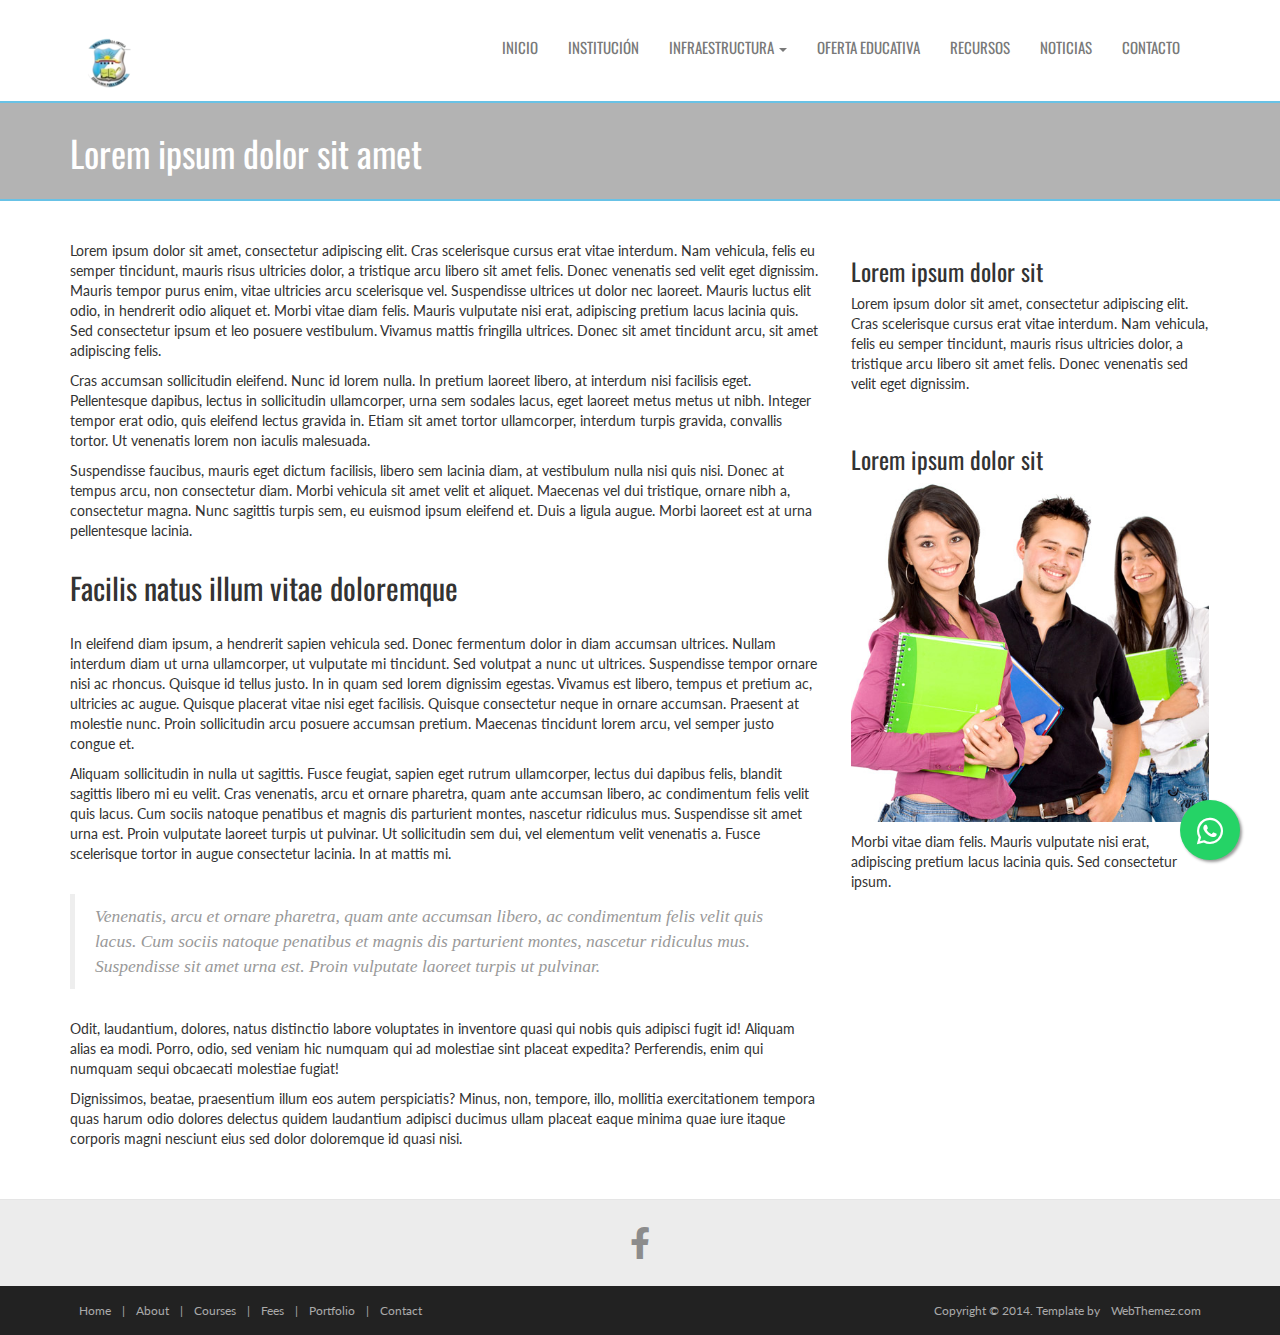
<file: servicios.html>
<!DOCTYPE html>
<html lang="en">
<head>
	<meta charset="utf-8">
	<meta name="viewport" content="width=device-width, initial-scale=1.0">
	<meta name="description" content="Learn is a modern and fully responsive Template by WebThemez.">
	<meta name="author" content="webThemez.com">
	<title>Servicioss </title>
	<link rel="favicon" href="assets/images/favicon.png">
	<link rel="stylesheet" media="screen" href="http://fonts.googleapis.com/css?family=Open+Sans:300,400,700">
	<link rel="stylesheet" href="assets/css/bootstrap.min.css">
	<link rel="stylesheet" href="assets/css/font-awesome.min.css">
	<!-- Custom styles-->
	<link rel="stylesheet" href="assets/css/bootstrap-theme.css" media="screen">
	<link rel="stylesheet" href="assets/css/style.css">
	<link rel="stylesheet" href="https://cdnjs.cloudflare.com/ajax/libs/font-awesome/5.15.1/css/all.min.css">

	<!-- HTML5 shim and Respond.js IE8 support of HTML5 elements and media queries -->
	<!--[if lt IE 9]>
	<script src="assets/js/html5shiv.js"></script>
	<script src="assets/js/respond.min.js"></script>
	<![endif]-->
</head>

<body>
	<link rel="stylesheet" href="https://cdnjs.cloudflare.com/ajax/libs/font-awesome/6.0.0-beta3/css/all.min.css">
  <a href="javascript:void(0)" class="float" id="whatsappButton">
    <i class="fa-brands fa-whatsapp my-float"></i>
  </a>

  <script>document.getElementById('whatsappButton').addEventListener('click', function () {
      var message = encodeURIComponent('Hola, me gustaría obtener más información.');
      var whatsapp_url = "https://wa.me/593960051945?text=" + message;
      window.open(whatsapp_url, '_blank');
    });
  </script>
	<!-- Fixed navbar -->
	<div class="navbar navbar-inverse">
		<div class="container">
			<div class="navbar-header">
				<!-- Button for smallest screens -->
				<button type="button" class="navbar-toggle" data-toggle="collapse" data-target=".navbar-collapse"><span class="icon-bar"></span><span class="icon-bar"></span><span class="icon-bar"></span></button>
				<a class="navbar-brand" href="index.html">
					<img src="assets/images/logo.png" alt="Techro HTML5 template"></a>
			</div>
			<div class="navbar-collapse collapse">
				<ul class="nav navbar-nav pull-right mainNav">
				  <li><a href="index.html">Inicio</a></li>
				  <li><a href="institucion.html">Institución</a></li>
				  <li class="dropdown">
					<a href="#" class="dropdown-toggle" data-toggle="dropdown"
					  >Infraestructura <b class="caret"></b
					></a>
					<ul class="dropdown-menu">
					  <li><a href="instalaciones.html">Instalaciones</a></li>
					  <li><a href="servicios.html">Servicios</a></li>
					</ul>
				  </li>
				  <li><a href="oferta.html">Oferta Educativa</a></li>
				  <li><a href="recursos.html">Recursos</a></li>
				  <li><a href="noticias.html">Noticias</a></li>
				  <li><a href="contact.html">Contacto</a></li>
	  
				</ul>
			  </div>
			<!--/.nav-collapse -->
		</div>
	</div>
	<!-- /.navbar -->

	<header id="head" class="secondary">
		<div class="container">
			<div class="row">
				<div class="col-sm-8">
					<h1>Lorem ipsum dolor sit amet</h1>
				</div>
			</div>
		</div>
	</header>

	<!-- container -->
	<section class="container">

		<div class="row">

			<!-- Article main content -->
			<article class="col-md-8 maincontent">
				<br />
				<br />
				<p>Lorem ipsum dolor sit amet, consectetur adipiscing elit. Cras scelerisque cursus erat vitae interdum. Nam vehicula, felis eu semper tincidunt, mauris risus ultricies dolor, a tristique arcu libero sit amet felis. Donec venenatis sed velit eget dignissim. Mauris tempor purus enim, vitae ultricies arcu scelerisque vel. Suspendisse ultrices ut dolor nec laoreet. Mauris luctus elit odio, in hendrerit odio aliquet et. Morbi vitae diam felis. Mauris vulputate nisi erat, adipiscing pretium lacus lacinia quis. Sed consectetur ipsum et leo posuere vestibulum. Vivamus mattis fringilla ultrices. Donec sit amet tincidunt arcu, sit amet adipiscing felis.</p>

				<p>Cras accumsan sollicitudin eleifend. Nunc id lorem nulla. In pretium laoreet libero, at interdum nisi facilisis eget. Pellentesque dapibus, lectus in sollicitudin ullamcorper, urna sem sodales lacus, eget laoreet metus metus ut nibh. Integer tempor erat odio, quis eleifend lectus gravida in. Etiam sit amet tortor ullamcorper, interdum turpis gravida, convallis tortor. Ut venenatis lorem non iaculis malesuada.</p>

				<p>Suspendisse faucibus, mauris eget dictum facilisis, libero sem lacinia diam, at vestibulum nulla nisi quis nisi. Donec at tempus arcu, non consectetur diam. Morbi vehicula sit amet velit et aliquet. Maecenas vel dui tristique, ornare nibh a, consectetur magna. Nunc sagittis turpis sem, eu euismod ipsum eleifend et. Duis a ligula augue. Morbi laoreet est at urna pellentesque lacinia.</p>

				<h2>Facilis natus illum vitae doloremque</h2>
				<p>In eleifend diam ipsum, a hendrerit sapien vehicula sed. Donec fermentum dolor in diam accumsan ultrices. Nullam interdum diam ut urna ullamcorper, ut vulputate mi tincidunt. Sed volutpat a nunc ut ultrices. Suspendisse tempor ornare nisi ac rhoncus. Quisque id tellus justo. In in quam sed lorem dignissim egestas. Vivamus est libero, tempus et pretium ac, ultricies ac augue. Quisque placerat vitae nisi eget facilisis. Quisque consectetur neque in ornare accumsan. Praesent at molestie nunc. Proin sollicitudin arcu posuere accumsan pretium. Maecenas tincidunt lorem arcu, vel semper justo congue et.</p>

				<p>Aliquam sollicitudin in nulla ut sagittis. Fusce feugiat, sapien eget rutrum ullamcorper, lectus dui dapibus felis, blandit sagittis libero mi eu velit. Cras venenatis, arcu et ornare pharetra, quam ante accumsan libero, ac condimentum felis velit quis lacus. Cum sociis natoque penatibus et magnis dis parturient montes, nascetur ridiculus mus. Suspendisse sit amet urna est. Proin vulputate laoreet turpis ut pulvinar. Ut sollicitudin sem dui, vel elementum velit venenatis a. Fusce scelerisque tortor in augue consectetur lacinia. In at mattis mi.</p>

				<blockquote>Venenatis, arcu et ornare pharetra, quam ante accumsan libero, ac condimentum felis velit quis lacus. Cum sociis natoque penatibus et magnis dis parturient montes, nascetur ridiculus mus. Suspendisse sit amet urna est. Proin vulputate laoreet turpis ut pulvinar.</blockquote>
				<p>Odit, laudantium, dolores, natus distinctio labore voluptates in inventore quasi qui nobis quis adipisci fugit id! Aliquam alias ea modi. Porro, odio, sed veniam hic numquam qui ad molestiae sint placeat expedita? Perferendis, enim qui numquam sequi obcaecati molestiae fugiat!</p>
				<p>Dignissimos, beatae, praesentium illum eos autem perspiciatis? Minus, non, tempore, illo, mollitia exercitationem tempora quas harum odio dolores delectus quidem laudantium adipisci ducimus ullam placeat eaque minima quae iure itaque corporis magni nesciunt eius sed dolor doloremque id quasi nisi.</p>
			</article>
			<!-- /Article -->

			<!-- Sidebar -->
			<aside class="col-md-4 sidebar sidebar-right">

				<div class="row panel">
					<div class="col-xs-12">
						<h3>Lorem ipsum dolor sit</h3>
						<p>Lorem ipsum dolor sit amet, consectetur adipiscing elit. Cras scelerisque cursus erat vitae interdum. Nam vehicula, felis eu semper tincidunt, mauris risus ultricies dolor, a tristique arcu libero sit amet felis. Donec venenatis sed velit eget dignissim.</p>
					</div>
				</div>
				<div class="row panel">
					<div class="col-xs-12">
						<h3>Lorem ipsum dolor sit</h3>
						<p>
							<img src="assets/images/1.jpg" alt="">
						</p>
						<p>Morbi vitae diam felis. Mauris vulputate nisi erat, adipiscing pretium lacus lacinia quis. Sed consectetur ipsum.</p>
					</div>
				</div>

			</aside>
			<!-- /Sidebar -->

		</div>
	</section>
	<!-- /container -->

	<footer id="footer">
		<div class="container">
			<div class="social text-center">
				<a href="#"><i class="fab fa-facebook-f"></i></a>
			</div>			

			<div class="clear"></div>
			<!--CLEAR FLOATS-->
		</div>
		<div class="footer2">
			<div class="container">
				<div class="row">

					<div class="col-md-6 panel">
						<div class="panel-body">
							<p class="simplenav">
								<a href="index.html">Home</a> | 
								<a href="about.html">About</a> |
								<a href="courses.html">Courses</a> |
								<a href="fees.html">Fees</a> |
								<a href="portfolio.html">Portfolio</a> |
								<a href="contact.html">Contact</a>
							</p>
						</div>
					</div>

					<div class="col-md-6 panel">
						<div class="panel-body">
							<p class="text-right">
								Copyright &copy; 2014. Template by <a href="http://webthemez.com/" rel="develop">WebThemez.com</a>
							</p>
						</div>
					</div>

				</div>
				<!-- /row of panels -->
			</div>
		</div>
	</footer>


	<!-- JavaScript libs are placed at the end of the document so the pages load faster -->
	<script src="http://ajax.googleapis.com/ajax/libs/jquery/1.10.2/jquery.min.js"></script>
	<script src="http://netdna.bootstrapcdn.com/bootstrap/3.0.0/js/bootstrap.min.js"></script>
	<script src="assets/js/custom.js"></script>
</body>
</html>
</file>
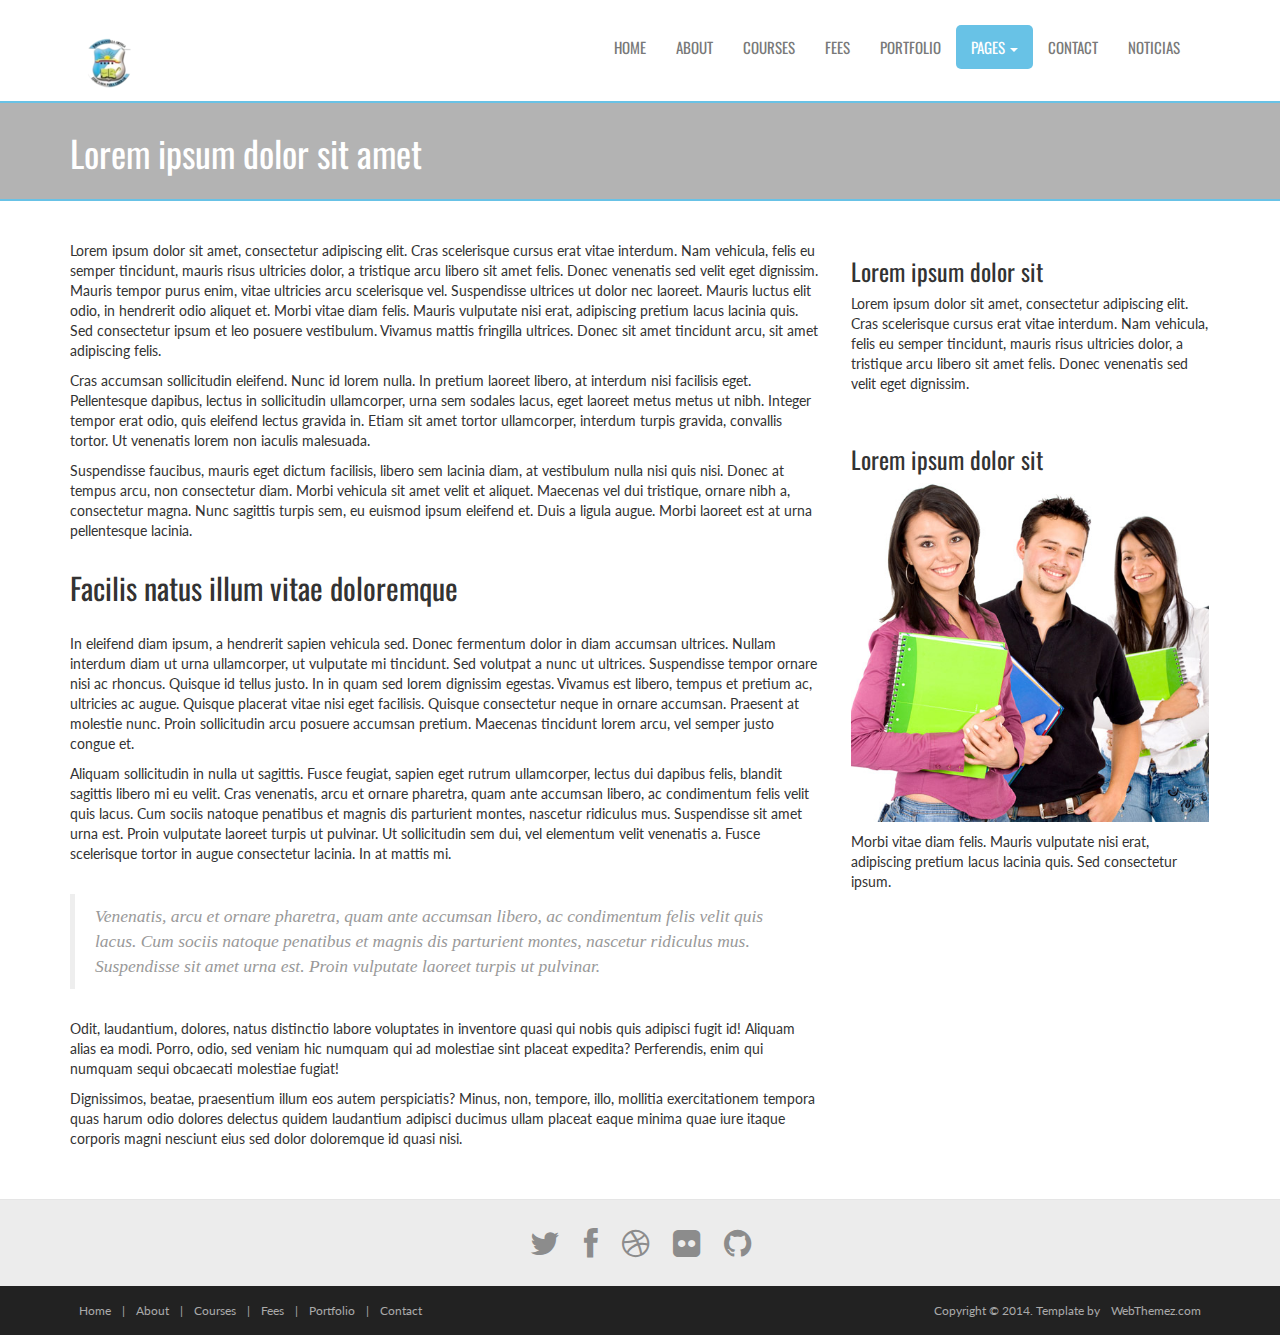
<file: sidebar-right.html>
<!DOCTYPE html>
<html lang="en">
<head>
	<meta charset="utf-8">
	<meta name="viewport" content="width=device-width, initial-scale=1.0">
	<meta name="description" content="Learn is a modern and fully responsive Template by WebThemez.">
	<meta name="author" content="webThemez.com">
	<title>Learn - Free Educational Responsive Web Template </title>
	<link rel="favicon" href="assets/images/favicon.png">
	<link rel="stylesheet" media="screen" href="http://fonts.googleapis.com/css?family=Open+Sans:300,400,700">
	<link rel="stylesheet" href="assets/css/bootstrap.min.css">
	<link rel="stylesheet" href="assets/css/font-awesome.min.css">
	<!-- Custom styles-->
	<link rel="stylesheet" href="assets/css/bootstrap-theme.css" media="screen">
	<link rel="stylesheet" href="assets/css/style.css">
	<!-- HTML5 shim and Respond.js IE8 support of HTML5 elements and media queries -->
	<!--[if lt IE 9]>
	<script src="assets/js/html5shiv.js"></script>
	<script src="assets/js/respond.min.js"></script>
	<![endif]-->
</head>

<body>
	<!-- Fixed navbar -->
	<div class="navbar navbar-inverse">
		<div class="container">
			<div class="navbar-header">
				<!-- Button for smallest screens -->
				<button type="button" class="navbar-toggle" data-toggle="collapse" data-target=".navbar-collapse"><span class="icon-bar"></span><span class="icon-bar"></span><span class="icon-bar"></span></button>
				<a class="navbar-brand" href="index.html">
					<img src="assets/images/logo.png" alt="Techro HTML5 template"></a>
			</div>
			<div class="navbar-collapse collapse">
				<ul class="nav navbar-nav pull-right mainNav">
					<li><a href="index.html">Home</a></li>
					<li><a href="about.html">About</a></li>
					<li><a href="courses.html">Courses</a></li>
					<li><a href="fees.html">Fees</a></li>
					<li><a href="portfolio.html">Portfolio</a></li>
					<li class="dropdown active">
						<a href="#" class="dropdown-toggle" data-toggle="dropdown">Pages <b class="caret"></b></a>
						<ul class="dropdown-menu">
							<li><a href="sidebar-right.html">Right Sidebar</a></li>
							<li><a href="#">Dummy Link1</a></li>
							<li><a href="#">Dummy Link2</a></li>
							<li><a href="#">Dummy Link3</a></li>
						</ul>
					</li>
					<li><a href="contact.html">Contact</a></li>
					<li><a href="noticias.html">Noticias</a></li>
				</ul>
			</div>
			<!--/.nav-collapse -->
		</div>
	</div>
	<!-- /.navbar -->

	<header id="head" class="secondary">
		<div class="container">
			<div class="row">
				<div class="col-sm-8">
					<h1>Lorem ipsum dolor sit amet</h1>
				</div>
			</div>
		</div>
	</header>

	<!-- container -->
	<section class="container">

		<div class="row">

			<!-- Article main content -->
			<article class="col-md-8 maincontent">
				<br />
				<br />
				<p>Lorem ipsum dolor sit amet, consectetur adipiscing elit. Cras scelerisque cursus erat vitae interdum. Nam vehicula, felis eu semper tincidunt, mauris risus ultricies dolor, a tristique arcu libero sit amet felis. Donec venenatis sed velit eget dignissim. Mauris tempor purus enim, vitae ultricies arcu scelerisque vel. Suspendisse ultrices ut dolor nec laoreet. Mauris luctus elit odio, in hendrerit odio aliquet et. Morbi vitae diam felis. Mauris vulputate nisi erat, adipiscing pretium lacus lacinia quis. Sed consectetur ipsum et leo posuere vestibulum. Vivamus mattis fringilla ultrices. Donec sit amet tincidunt arcu, sit amet adipiscing felis.</p>

				<p>Cras accumsan sollicitudin eleifend. Nunc id lorem nulla. In pretium laoreet libero, at interdum nisi facilisis eget. Pellentesque dapibus, lectus in sollicitudin ullamcorper, urna sem sodales lacus, eget laoreet metus metus ut nibh. Integer tempor erat odio, quis eleifend lectus gravida in. Etiam sit amet tortor ullamcorper, interdum turpis gravida, convallis tortor. Ut venenatis lorem non iaculis malesuada.</p>

				<p>Suspendisse faucibus, mauris eget dictum facilisis, libero sem lacinia diam, at vestibulum nulla nisi quis nisi. Donec at tempus arcu, non consectetur diam. Morbi vehicula sit amet velit et aliquet. Maecenas vel dui tristique, ornare nibh a, consectetur magna. Nunc sagittis turpis sem, eu euismod ipsum eleifend et. Duis a ligula augue. Morbi laoreet est at urna pellentesque lacinia.</p>

				<h2>Facilis natus illum vitae doloremque</h2>
				<p>In eleifend diam ipsum, a hendrerit sapien vehicula sed. Donec fermentum dolor in diam accumsan ultrices. Nullam interdum diam ut urna ullamcorper, ut vulputate mi tincidunt. Sed volutpat a nunc ut ultrices. Suspendisse tempor ornare nisi ac rhoncus. Quisque id tellus justo. In in quam sed lorem dignissim egestas. Vivamus est libero, tempus et pretium ac, ultricies ac augue. Quisque placerat vitae nisi eget facilisis. Quisque consectetur neque in ornare accumsan. Praesent at molestie nunc. Proin sollicitudin arcu posuere accumsan pretium. Maecenas tincidunt lorem arcu, vel semper justo congue et.</p>

				<p>Aliquam sollicitudin in nulla ut sagittis. Fusce feugiat, sapien eget rutrum ullamcorper, lectus dui dapibus felis, blandit sagittis libero mi eu velit. Cras venenatis, arcu et ornare pharetra, quam ante accumsan libero, ac condimentum felis velit quis lacus. Cum sociis natoque penatibus et magnis dis parturient montes, nascetur ridiculus mus. Suspendisse sit amet urna est. Proin vulputate laoreet turpis ut pulvinar. Ut sollicitudin sem dui, vel elementum velit venenatis a. Fusce scelerisque tortor in augue consectetur lacinia. In at mattis mi.</p>

				<blockquote>Venenatis, arcu et ornare pharetra, quam ante accumsan libero, ac condimentum felis velit quis lacus. Cum sociis natoque penatibus et magnis dis parturient montes, nascetur ridiculus mus. Suspendisse sit amet urna est. Proin vulputate laoreet turpis ut pulvinar.</blockquote>
				<p>Odit, laudantium, dolores, natus distinctio labore voluptates in inventore quasi qui nobis quis adipisci fugit id! Aliquam alias ea modi. Porro, odio, sed veniam hic numquam qui ad molestiae sint placeat expedita? Perferendis, enim qui numquam sequi obcaecati molestiae fugiat!</p>
				<p>Dignissimos, beatae, praesentium illum eos autem perspiciatis? Minus, non, tempore, illo, mollitia exercitationem tempora quas harum odio dolores delectus quidem laudantium adipisci ducimus ullam placeat eaque minima quae iure itaque corporis magni nesciunt eius sed dolor doloremque id quasi nisi.</p>
			</article>
			<!-- /Article -->

			<!-- Sidebar -->
			<aside class="col-md-4 sidebar sidebar-right">

				<div class="row panel">
					<div class="col-xs-12">
						<h3>Lorem ipsum dolor sit</h3>
						<p>Lorem ipsum dolor sit amet, consectetur adipiscing elit. Cras scelerisque cursus erat vitae interdum. Nam vehicula, felis eu semper tincidunt, mauris risus ultricies dolor, a tristique arcu libero sit amet felis. Donec venenatis sed velit eget dignissim.</p>
					</div>
				</div>
				<div class="row panel">
					<div class="col-xs-12">
						<h3>Lorem ipsum dolor sit</h3>
						<p>
							<img src="assets/images/1.jpg" alt="">
						</p>
						<p>Morbi vitae diam felis. Mauris vulputate nisi erat, adipiscing pretium lacus lacinia quis. Sed consectetur ipsum.</p>
					</div>
				</div>

			</aside>
			<!-- /Sidebar -->

		</div>
	</section>
	<!-- /container -->

	<footer id="footer">
		<div class="container">
			<div class="social text-center">
				<a href="#"><i class="fa fa-twitter"></i></a>
				<a href="#"><i class="fa fa-facebook"></i></a>
				<a href="#"><i class="fa fa-dribbble"></i></a>
				<a href="#"><i class="fa fa-flickr"></i></a>
				<a href="#"><i class="fa fa-github"></i></a>
			</div>

			<div class="clear"></div>
			<!--CLEAR FLOATS-->
		</div>
		<div class="footer2">
			<div class="container">
				<div class="row">

					<div class="col-md-6 panel">
						<div class="panel-body">
							<p class="simplenav">
								<a href="index.html">Home</a> | 
								<a href="about.html">About</a> |
								<a href="courses.html">Courses</a> |
								<a href="fees.html">Fees</a> |
								<a href="portfolio.html">Portfolio</a> |
								<a href="contact.html">Contact</a>
							</p>
						</div>
					</div>

					<div class="col-md-6 panel">
						<div class="panel-body">
							<p class="text-right">
								Copyright &copy; 2014. Template by <a href="http://webthemez.com/" rel="develop">WebThemez.com</a>
							</p>
						</div>
					</div>

				</div>
				<!-- /row of panels -->
			</div>
		</div>
	</footer>


	<!-- JavaScript libs are placed at the end of the document so the pages load faster -->
	<script src="http://ajax.googleapis.com/ajax/libs/jquery/1.10.2/jquery.min.js"></script>
	<script src="http://netdna.bootstrapcdn.com/bootstrap/3.0.0/js/bootstrap.min.js"></script>
	<script src="assets/js/custom.js"></script>
</body>
</html>
</file>
<file: assets/css/style.css>
/*
Theme: Learn - Free Educational Responsive Web Template
Description: Free to use for personal and commercial use
Author: WebThemez.com
Website: http://webthemez.com
Note: Please do not remove the footer backlink (webthemez.com)--(if you want to remove contact: webthemez@gmail.com)
Licence: Creative Commons Attribution 3.0** - http://creativecommons.org/licenses/by/3.0/
*/
@import url(http://fonts.googleapis.com/css?family=Oswald:400,700);
@import url(http://fonts.googleapis.com/css?family=Lato:400,700);
body {
	font-family: 'Lato', sans-serif;
	font-weight: normal;
}
/*General*/
h1, h2, h3, h4, h5, h6 {
	font-weight: normal;
	font-family: 'Oswald', sans-serif;
}
h1, .h1, h2, .h2, h3, .h3 {
	margin-top: 30px;
}
h2 {
	margin: 30px 0;
}
.navbar-toggle {
	background-color: rgba(0, 0, 0, 0.89);
}
.navbar-nav>li>a{
	padding-top: 12px;
padding-bottom: 12px;
font-family: 'Oswald', sans-serif;
font-weight: 400 !important;
	}
blockquote {
	font-style: italic;
	font-family: Georgia;
	color: #999;
	margin: 30px 0 30px;
}
label {
	color: #777;
}
.btn-inline {
	color: #68c2e6;
font-size: 16px; 
font-weight: 600;
	}
.form-control {
display: block;
width: 100%;
height: 41px;
padding: 6px 12px;
font-size: 14px;
line-height: 2.428571;
color: #555;
background-color: #F7F7F7;
background-image: none;
border: 1px solid #ccc;
border-radius:0px;
}
.section-title{
	margin-bottom:20px;
	}
/* Header */
#head {
	background: #181015 url( ../images/fondomantilla.jpg) no-repeat;
	background-size: cover;
	min-height: 520px;
	text-align: center;
	color: white;
	font-weight: 300;
	position: relative;
	border-top:2px solid #68c2e6;
	border-bottom: 2px solid #68c2e6;
	background-position-x: center;
}
#head.secondary {
	height: 100px;
	min-height: 100px;
	padding-top: 0px;
}
#head .lead {
	font-size: 44px;
	margin-bottom: 6px;
	color: white;
	line-height: 1.15em;
}
#head .tagline {
	color: rgba(255,255,255,0.75);
	margin-bottom: 25px;
}
#head .tagline a {
	color: #fff;
}
#head .btn {
	margin-bottom: 10px;
}
#head .btn-default {
	text-shadow: none;
	background: transparent;
	color: rgba(255,255,255,.5);
	-webkit-box-shadow: inset 0px 0px 0px 3px rgba(255,255,255,.5);
	-moz-box-shadow: inset 0px 0px 0px 3px rgba(255,255,255,.5);
	box-shadow: inset 0px 0px 0px 3px rgba(255,255,255,.5);
	background: transparent;
}
#head .btn-default:hover,  #head .btn-default:focus {
	color: rgba(255,255,255,.8);
	-webkit-box-shadow: inset 0px 0px 0px 3px rgba(255,255,255,.8);
	-moz-box-shadow: inset 0px 0px 0px 3px rgba(255,255,255,.8);
	box-shadow: inset 0px 0px 0px 3px rgba(255,255,255,.8);
	background: transparent;
}
#head .btn-default:active,  #head .btn-default.active {
	color: #fff;
	-webkit-box-shadow: inset 0px 0px 0px 3px #fff;
	-moz-box-shadow: inset 0px 0px 0px 3px #fff;
	box-shadow: inset 0px 0px 0px 3px #fff;
	background: transparent;
}
.panel {
	margin-bottom: 0px;
	background-color: transparent;
	border: 1px solid transparent;
	border-radius: 0px;
	-webkit-box-shadow: none;
	box-shadow: none;
}
.panel-body {
	padding: 0px;
}
.btn-action, .btn-primary {
	color: #FFEFD7;
	background-image: -webkit-linear-gradient(top, #0ecfec 0%, #09bed9 100%);
	background-image: linear-gradient(to bottom, #0ecfec 0%, #09bed9 100%);
 filter: progid:DXImageTransform.Microsoft.gradient(startColorstr='#0ecfec22', endColorstr='#09bed900', GradientType=0);
 filter: progid:DXImageTransform.Microsoft.gradient(enabled = false);
	background-repeat: repeat-x;
	border: 0 none;
}
.btn-action:hover, .btn-primary:hover {
	background: #04a0b7;
}
.btn:hover, .btn:active {
color: #c0c0c0; 
}

ul, .list.custom-list ul {
margin: 0 0 11px;
list-style-type: none;
padding-left:10px;
}
.list.custom-list ul li {
margin: 0;
padding: 4px 0 5px 30px;
border-top: 1px solid #f2f2f2;
position: relative;
background: url(../images/arrow.png) no-repeat 0 11px;
}

.list.custom-list ul li a {
font: 14px/1.2em 'Roboto', sans-serif;
color: #68c2e6;
text-transform: none;
display: inline;
position: relative;
}
.thumbnail {
position: relative;
margin: 0;
border-radius: 0;
box-shadow: none;
border: none;
padding: 0;
background: none;
}
.thumbnail time{
background: #68c2e6;
padding: 5px 0;
display: block;
text-indent: 12px;
color: #fff;
}
.thumbnail .caption {
padding: 9px;
color: #333;
background: #DDD;
}
.thumbnail .caption:hover {
padding: 9px;
color: #fff;
background: #777;
}
.thumbnail .caption a {
font: 20px;
}
.slideUp {
	top: -100px;
}
.navbar-inverse {
	background: #fff;
}
.navbar-inverse {
	border: none;
}
.navbar-inverse .navbar-nav > li > a, .navbar-inverse .navbar-nav > .open ul > a {
	color: #797979;
	font-size: 15px;
	font-weight: 900;
	text-transform: uppercase;
}
.navbar-inverse .navbar-nav > li > a:hover, .navbar-inverse .navbar-nav > li > a:focus, .navbar-inverse .navbar-nav > .open > a:hover, .navbar-inverse .navbar-nav > .open > a:focus {
	background: none;
	color: #68c2e6 !important;
}
.navbar-inverse .navbar-nav > .active > a {
	background: #68c2e6;
color: #FFFFFF;
border-radius: 5px;
}
.navbar-inverse .navbar-nav > li > a, .navbar-inverse .navbar-nav > .open ul > a {
	text-align: left;
}
/* Highlights*/
.highlight {
	margin-top: 40px;
}
.h-caption {
	text-align: center;
}
.h-caption i {
	display: block;
	font-size: 54px;
	color: #68c2e6;
	margin-bottom: 36px;
}
.h-caption h4 {
	color: #382526;
	font-size: 16px;
	font-weight: bold;
	margin-bottom: 20px;
}
div.hbox {
	background: #fff;
	padding: 10px 15px;
}
.h-body {
}
.jumbotron {
	background-color: #E0E0E0;
}
.page-header {
	border-bottom: 1px solid #15c008;
}
.page-title {
	margin-top: 20px;
	font-weight: 300;
	color: #15c008;
}
.text-muted {
	color: #888;
}
.breadcrumb {
	background: none;
	padding: 0;
	margin: 30px 0 0px 0;
}
ul.list-spaces li {
	margin-bottom: 10px;
}
/* Helpers */
.container-full {
	margin: 0 auto;
	width: 100%;
}
.top-space {
	margin-top: 60px;
}
.top-margin {
	margin-top: 20px;
}
.circle {
	background: rgb(214, 214, 214);
	width: 95px;
	height: 95px;
	border-radius: 90px;
	line-height: 95px;
	margin: 0 auto 20px;
}
img {
	max-width: 100%;
}
img.pull-right {
	margin-left: 10px;
}
img.pull-left {
	margin-right: 10px;
}
#map {
	width: 100%;
	height: 280px;
}
#social {
	margin-top: 50px;
	margin-bottom: 50px;
}
#social .wrapper {
	width: 340px;
	margin: 0 auto;
}
.sidebar {
	padding-top: 36px;
	padding-bottom: 30px;
}
.sidebar .panel {
	margin-bottom: 20px;
}
.sidebar h1, .sidebar .h1, .sidebar h2, .sidebar .h2, .sidebar h3, .sidebar .h3 {
	margin-top: 20px;
}
.featured-box {
	padding: 20px;
	border: solid 1px #ddd; 
	margin-bottom: 20px;
}
.featured-box .text {
	padding-left: 80px;
}
.featured-box h3 {
	margin: 0 0 5px 0;
}
.featured-box i {
	position: absolute;
	display: inline-block;
	color: #68c2e6;
	border: solid 2px #68c2e6;
	background: #fff;
	padding: 0px;
	border-radius: 50px;
	width: 24px;
	height: 24px;
	margin: 0px;
	width: 60px;
	height: 60px;
	text-align: center;
	line-height: 60px;
}
footer {
	border-top: 1px solid #e5e5e5;
	background: #ECECEC;
	margin-top:40px;
}
.social {
	margin: 20px 0;
}
.social a {
	font-size: 32px;
	margin: 0 10px;
	color: #8c8c8c;
}
.social a:hover {
	color: #68c2e6;
}
/* Footer */
.footer1 {
	background: #fff;
	padding: 30px 0 0 0;
	font-size: 12px;
	color: #999;
}
.footer1 a {
	color: #ccc;
}
.footer1 a:hover {
	color: #fff;
}
.footer1 .panel {
	margin-bottom: 30px;
}
.footer1 .panel-title {
	font-size: 17px;
	font-weight: bold;
	color: #ccc;
	margin: 0 0 20px;
}
.footer1 .entry-meta {
	border-top: 1px solid #ccc;
	border-bottom: 1px solid #ccc;
	margin: 0 0 35px 0;
	padding: 2px 0;
	color: #888888;
	font-size: 12px;
	font-size: 0.75rem;
}
.footer1 .entry-meta a {
	color: #333333;
}
.footer1 .entry-meta .meta-in {
	border-top: 1px solid #ccc;
	border-bottom: 1px solid #ccc;
	padding: 10px 0;
}
.follow-me-icons {
	font-size: 30px;
}
.follow-me-icons i {
	float: left;
	margin: 0 10px 0 0;
	color: #68c2e6;
}
.footer2 {
	background: #222;
	padding: 15px 0;
	color: #aaa;
	font-size: 12px;
}
.footer2 a {
	color: #aaa;
}
.footer2 a:hover {
	color: #fff;
}
.footer2 p {
	margin: 0;
}
.panel-simplenav {
	margin-left: -5px;
}
.panel-simplenav a {
	margin: 0 5px;
}
#services .fa {
	color: #68c2e6;
}
/* carousel */
#quote-carousel {
	padding: 0 10px 30px 10px;
	margin-top: 30px 0px 0px;
}
/* Control buttons  */
#quote-carousel .carousel-control {
	background: none;
	color: #222;
	font-size: 2.3em;
	text-shadow: none;
	margin-top: 30px;
}
/* Previous button  */
#quote-carousel .carousel-control.left {
	left: -12px;
}
/* Next button  */
#quote-carousel .carousel-control.right {
	right: -12px !important;
}
/* Changes the position of the indicators */
#quote-carousel .carousel-indicators {
	right: 50%;
	top: auto;
	bottom: 0px;
	margin-right: -19px;
}
/* Changes the color of the indicators */
#quote-carousel .carousel-indicators li {
	background: #c0c0c0;
}
#quote-carousel .carousel-indicators .active {
	background: #333333;
}
#quote-carousel img {
	width: 250px;
	height: 100px;
}
/* End carousel */

.item blockquote {
	border-left: none;
	margin: 0;
}
.item blockquote img {
	margin-bottom: 10px;
}
.item blockquote p:before {
	content: "\f10d";
	font-family: 'Fontawesome';
	float: left;
	margin-right: 10px;
}
.contact ul {
	padding: 0px;
}
.contact ul li {
	margin-bottom: 10px;
	list-style: none;
}
footer ul li {
	list-style: none;
}
#map-canvas {
	height: 100%;
	margin: 0px;
	padding: 0px;
}
/* ------- */

.isotopeWrapper article {
	margin-bottom: 30px;
}
#portfolio {
}
#portfolio img {
	width: 100%;
}
#portfolio article p {
	margin-bottom: 1.45em;
	/*set next row on the baseline*/;
}
nav#filter {
	margin-bottom: 1.5em;
}
nav#filter li {
	display: inline-block;
	margin: 10px;
}
nav#filter a {
	padding: 4px 12px;
	line-height: 20px;
	border: 1px solid #68c2e6;
	text-decoration: none;
	color: #68c2e6;
}
nav#filter a.current {
	background: #68c2e6;
	color: #fff;
}
.iconColor .fa {
	color: #ee0c45;
}
.portfolio-items article img {
	width: 100%;
}
.portfolio-item {
	display: block;
	position: relative;
	-webkit-transition: all 0.2s ease-in-out;
	-moz-transition: all 0.2s ease-in-out;
	-o-transition: all 0.2s ease-in-out;
	transition: all 0.2s ease-in-out;
}
.portfolio-item img {
	-webkit-transition: all 300ms linear;
	-moz-transition: all 300ms linear;
	-o-transition: all 300ms linear;
	-ms-transition: all 300ms linear;
	transition: all 300ms linear;
}
.portfolio-item .portfolio-desc {
	display: block;
	opacity: 0;
	position: absolute;
	width: 100%;
	left: 0;
	top: 0;
	color: rgba(220, 220, 220);
}
.fancybox-overlay {
	background: rgba(0, 0, 0, 0.64);
}
.portfolio-item:hover .portfolio-desc {
	padding-top: 20%;
	height: 100%;
	transition: all 200ms ease-in-out 0s;
	opacity: 1;
	background: rgba(61, 61, 61, 0.67);
}
.portfolio-item .portfolio-desc a {
	color: #fff;
	text-align: center;
	display: block;
}
.portfolio-item .portfolio-desc a:hover {
	/*text-shadow: 2px 2px 1px rgba(0, 0, 0, 0.7);*/
	text-decoration: none;
}
.portfolio-item .portfolio-desc .folio-info {
	top: -20px;
	padding: 30px;
	height: 0;
	opacity: 0;
	position: relative;
}
.portfolio-item:hover .folio-info {
	height: 100%;
	opacity: 1;
	transition: all 500ms ease-in-out 0s;
	top: 5px;
}
.portfolio-item .portfolio-desc .folio-info h5 {
	text-transform: uppercase;
	text-align: center;
	font-weight: bold;
	font-size: 1.4em;
}
.portfolio-item .portfolio-desc .folio-info p {
	color: #ffffff;
	font-size: 12px;
}
.newsBox{
margin-bottom:12px;
}
.newsBox img{
	width:100% !important;
}
/*Da Slider*/
.da-slider {
	width: auto;
	height: auto;
	max-height: initial;
	position: absolute;
	top: 0px;
	bottom: 0px;
	right: 0px;
	left: 0px;
}
.da-slide h2 {
	text-align: left;
	top: 15%;
	font-weight: bold;
}
.da-slide p {
	text-align: left;
	top: 40%;
	font-size: 30px;
}
.da-arrows span {
	position: absolute;
	top: 45%;
}
.da-dots span.da-dots-current:after {
	content: '';
	background: #68c2e6;
}
.team-member {
	padding-top: 5px;
	margin-bottom: 15px;
}
.team-heading {
	display: block;
	width: 100%;
}
.member-img {
	overflow: hidden;
}
.member-img img {
	border-radius: 0px;
	border: 1px solid rgb(218, 218, 218);
}
.team-socials {
	margin: 15px 0;
	display: block;
	text-align: center;
}
.team-socials i {
	width: 35px;
	height: 35px;
	position: relative;
	display: inline-block;
	text-align: center;
	font-size: 18px;
	color: #C7C7C7;
}
.team-socials i:hover {
	color: #68c2e6;
}
.team-member h4 {
	font-size: 19px;
	line-height: 32px;
	padding: 10px 0 0;
	text-align: center;
	margin: 0px;
}
.team-member .pos {
	display: block;
	margin: 0;
	text-align: center;
}
#head.secondary {
	height: 100px;
	min-height: 100px;
	padding-top: 0px;
	background: rgb(179, 179, 179);
	/*background: rgb(179, 179, 179) url(../images/bg_header.jpg) 0px -56px no-repeat;
	background: #68c2e6;*/
	background-size: cover;
	text-align: left;
}
/*Price table*/
.flat {
	margin: 30px 0;
}
.flat .plan {
	border-radius: 0px;
	list-style: none;
	padding: 0 0 20px;
	margin: 0 0 15px;
	background: #fff;
	text-align: center;
	box-shadow: 0px 3px 3px rgba(0, 0, 0, 0.29) !important;
}
.flat .plan li {
	padding: 10px 15px;
	color: #ccc;
	border-top: 1px solid #f5f5f5;
	-webkit-transition: 300ms;
	transition: 300ms;
}
.flat .plan li.plan-price {
	border-top: 0;
}
.flat .plan li.plan-name {
	border-radius: 0;
	padding: 15px;
	font-size: 24px;
	line-height: 24px;
	color: #fff;
	background: #4E4E4E;
	margin-bottom: 30px;
	border-top: 0;
}
.flat .plan li > strong {
	color: #6B6B6B;
	font-weight: normal;
}
.flat .plan li.plan-action {
	margin-top: 10px;
	border-top: 0;
}
.flat .plan.featured {
	-webkit-transform: scale(1.1);
	-ms-transform: scale(1.1);
	transform: scale(1.1);
}
.flat .plan.featured:hover li.plan-name, .flat .plan:hover li.plan-name, .flat .plan.featured.plan-name {
	background: #68c2e6 !important;
}
.btn {
	background: #68c2e6;
	color: #fff;
}
.footer2 a {
	padding: 4px 8px;
}

/**
  MEDIA QUERIES
*/
@media (max-width: 767px) {
#head.secondary {
	height: 80px;
	min-height: 80px;
	background-size: initial;
}
#head {
	min-height: 420px;
}
#head .lead {
	font-size: 34px;
}
}

/* Small devices (tablets, 768px and up) */
@media (min-width: 768px) {
#quote-carousel {
	margin-bottom: 0;
	padding: 0 40px 30px 40px;
	margin-top: 30px;
}
}

@media (max-width: 767px) {
.navbar-collapse ul {
	text-align: right;
	margin-right: 0px;
}
}

/* Small devices (tablets, up to 768px) */
@media (max-width: 768px) {
/* Make the indicators larger for easier clicking with fingers/thumb on mobile */
.navbar-inverse .navbar-nav > li > a, .navbar-inverse .navbar-nav > .open ul > a{
font-size:13px;
}
#quote-carousel .carousel-indicators {
	bottom: -20px !important;
}
#quote-carousel .carousel-indicators li {
	display: inline-block;
	margin: 0px 5px;
	width: 15px;
	height: 15px;
}
#quote-carousel .carousel-indicators li.active {
	margin: 0px 5px;
	width: 20px;
	height: 20px;
}
.footer2 p {
	margin: 0;
	text-align: center;
}
}

@media (max-width: 420px) {
.da-slide h2 {
	font-size: 28px;
}
.da-slide p {
	font-size: 19px;
	font-weight: 400;
}
}
.float{
    position: fixed;
    width: 60px;
    height: 60px;
    bottom: 40px;
    right: 40px;
    background-color: #25d366;
    color: #FFF;
    border-radius: 50px;
    text-align: center;
    box-shadow: 2px 2px 3px #999;
    z-index: 100;
}

.my-float{
    margin-top: 16px;
    font-size: 30px;
}
</file>
<file: assets/css/isotope.css>
/* Start: Recommended Isotope styles */

/**** Isotope Filtering ****/

.isotope-item {
  z-index: 2;
}

.isotope-hidden.isotope-item {
  pointer-events: none;
  z-index: 1;
}

/**** Isotope CSS3 transitions ****/

.isotope,
.isotope .isotope-item {
  -webkit-transition-duration: 0.8s;
     -moz-transition-duration: 0.8s;
      -ms-transition-duration: 0.8s;
       -o-transition-duration: 0.8s;
          transition-duration: 0.8s;
}

.isotope {
  -webkit-transition-property: height, width;
     -moz-transition-property: height, width;
      -ms-transition-property: height, width;
       -o-transition-property: height, width;
          transition-property: height, width;
}

.isotope .isotope-item {
  -webkit-transition-property: -webkit-transform, opacity;
     -moz-transition-property:    -moz-transform, opacity;
      -ms-transition-property:     -ms-transform, opacity;
       -o-transition-property:         top, left, opacity;
          transition-property:         transform, opacity;
}

/**** disabling Isotope CSS3 transitions ****/

.isotope.no-transition,
.isotope.no-transition .isotope-item,
.isotope .isotope-item.no-transition {
  -webkit-transition-duration: 0s;
     -moz-transition-duration: 0s;
      -ms-transition-duration: 0s;
       -o-transition-duration: 0s;
          transition-duration: 0s;
}

/* End: Recommended Isotope styles */



/* disable CSS transitions for containers with infinite scrolling*/
.isotope.infinite-scrolling {
  -webkit-transition: none;
     -moz-transition: none;
      -ms-transition: none;
       -o-transition: none;
          transition: none;
}



/**** Isotope styles ****/

/* required for containers to inherit vertical size from window */
/*html,
body {
  height: 100%;
}*/

#container {
  border: 1px solid #666;
  padding: 5px;
  margin-bottom: 20px;
}

.element {
  width: 110px;
  height: 110px;
  margin: 5px;
  float: left;
  overflow: hidden;
  position: relative;
  background: #888;
  color: #222;
  -webkit-border-top-right-radius: 1.2em;
      -moz-border-radius-topright: 1.2em;
          border-top-right-radius: 1.2em;
}

.element.alkali          { background: #F00; background: hsl(   0, 100%, 50%); }
.element.alkaline-earth  { background: #F80; background: hsl(  36, 100%, 50%); }
.element.lanthanoid      { background: #FF0; background: hsl(  72, 100%, 50%); }
.element.actinoid        { background: #0F0; background: hsl( 108, 100%, 50%); }
.element.transition      { background: #0F8; background: hsl( 144, 100%, 50%); }
.element.post-transition { background: #0FF; background: hsl( 180, 100%, 50%); }
.element.metalloid       { background: #08F; background: hsl( 216, 100%, 50%); }
.element.other.nonmetal  { background: #00F; background: hsl( 252, 100%, 50%); }
.element.halogen         { background: #F0F; background: hsl( 288, 100%, 50%); }
.element.noble-gas       { background: #F08; background: hsl( 324, 100%, 50%); }


.element * {
  position: absolute;
  margin: 0;
}

.element .symbol {
  left: 0.2em;
  top: 0.4em;
  font-size: 3.8em;
  line-height: 1.0em;
  color: #FFF;
}
.element.large .symbol {
  font-size: 4.5em;
}

.element.fake .symbol {
  color: #000;
}

.element .name {
  left: 0.5em;
  bottom: 1.6em;
  font-size: 1.05em;
}

.element .weight {
  font-size: 0.9em;
  left: 0.5em;
  bottom: 0.5em;
}

.element .number {
  font-size: 1.25em;
  font-weight: bold;
  color: hsla(0,0%,0%,.5);
  right: 0.5em;
  top: 0.5em;
}

.variable-sizes .element.width2 { width: 230px; }

.variable-sizes .element.height2 { height: 230px; }

.variable-sizes .element.width2.height2 {
  font-size: 2.0em;
}

.element.large,
.variable-sizes .element.large,
.variable-sizes .element.large.width2.height2 {
  font-size: 3.0em;
  width: 350px;
  height: 350px;
  z-index: 100;
}

.clickable .element:hover {
  cursor: pointer;
}

.clickable .element:hover h3 {
  text-shadow:
    0 0 10px white,
    0 0 10px white
  ;
}

.clickable .element:hover h2 {
  color: white;
}
</file>
